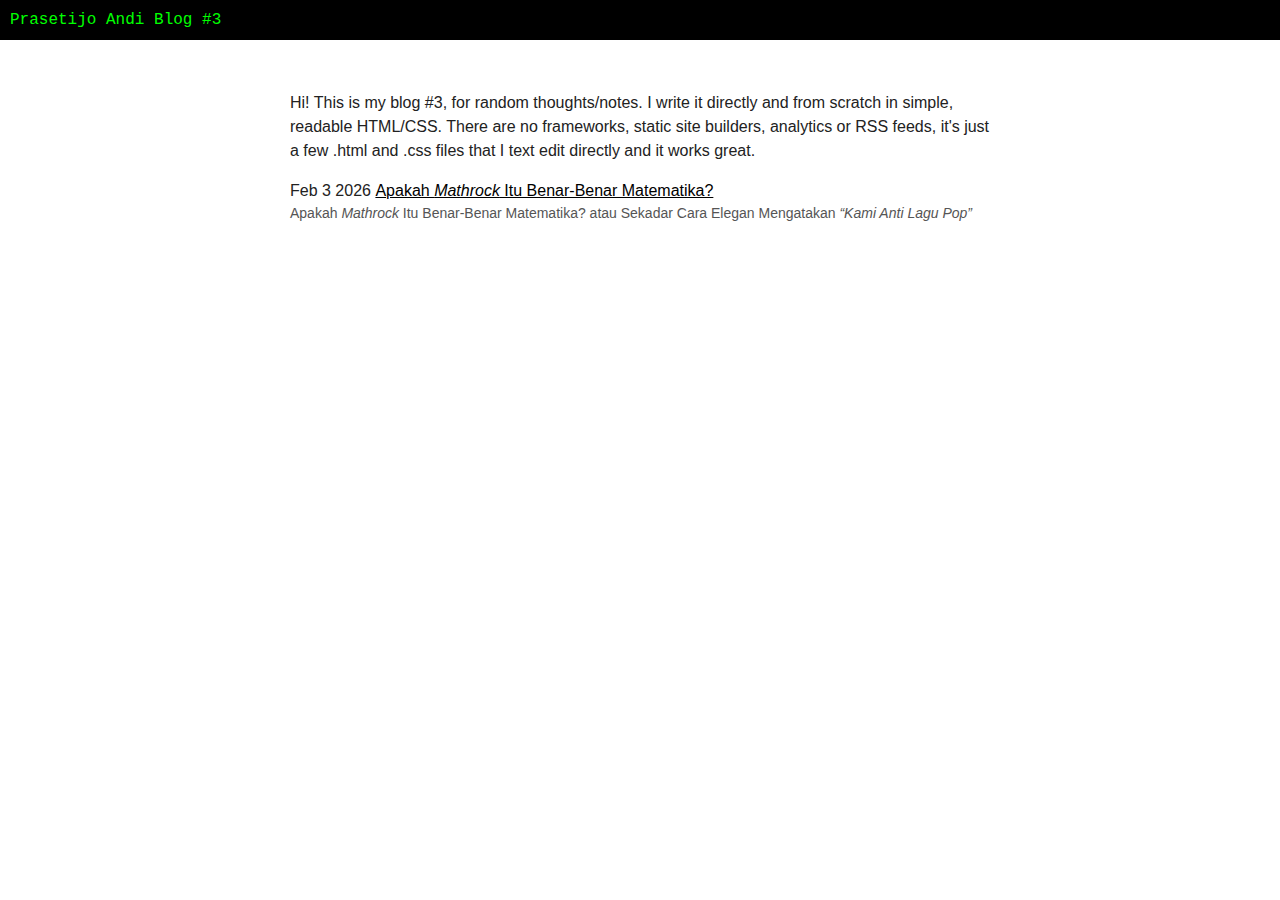
<file: index.html>
<!DOCTYPE html>
<html>
<head>
<meta charset="UTF-8">
<title>Prasetijo Andi Blog #3</title>
<link rel="icon" href="favicon.ico" type="image/x-icon">
<link rel="stylesheet" type="text/css" href="style.css">
</head>
<body>
<div id="nav"><a href="index.html">Prasetijo Andi Blog #3</a></div>
<div id="main">

<p>Hi! This is my blog #3, for random thoughts/notes. I write it directly and from scratch in simple, readable HTML/CSS. There are no frameworks, static site builders, analytics or RSS feeds, it's just a few .html and .css files that I text edit directly and it works great.</p>


<div class="post">
    <div class="post-date">Feb 3 2026</div>
    <div class="post-title"><a href="mathrock.html">Apakah <i>Mathrock</i> Itu Benar-Benar Matematika?</a></div>
    <div class="post-preview">Apakah <i>Mathrock</i> Itu Benar-Benar Matematika? atau Sekadar Cara Elegan Mengatakan <i>“Kami Anti Lagu Pop”</i></div>
</div>

</body>
</html>
</file>
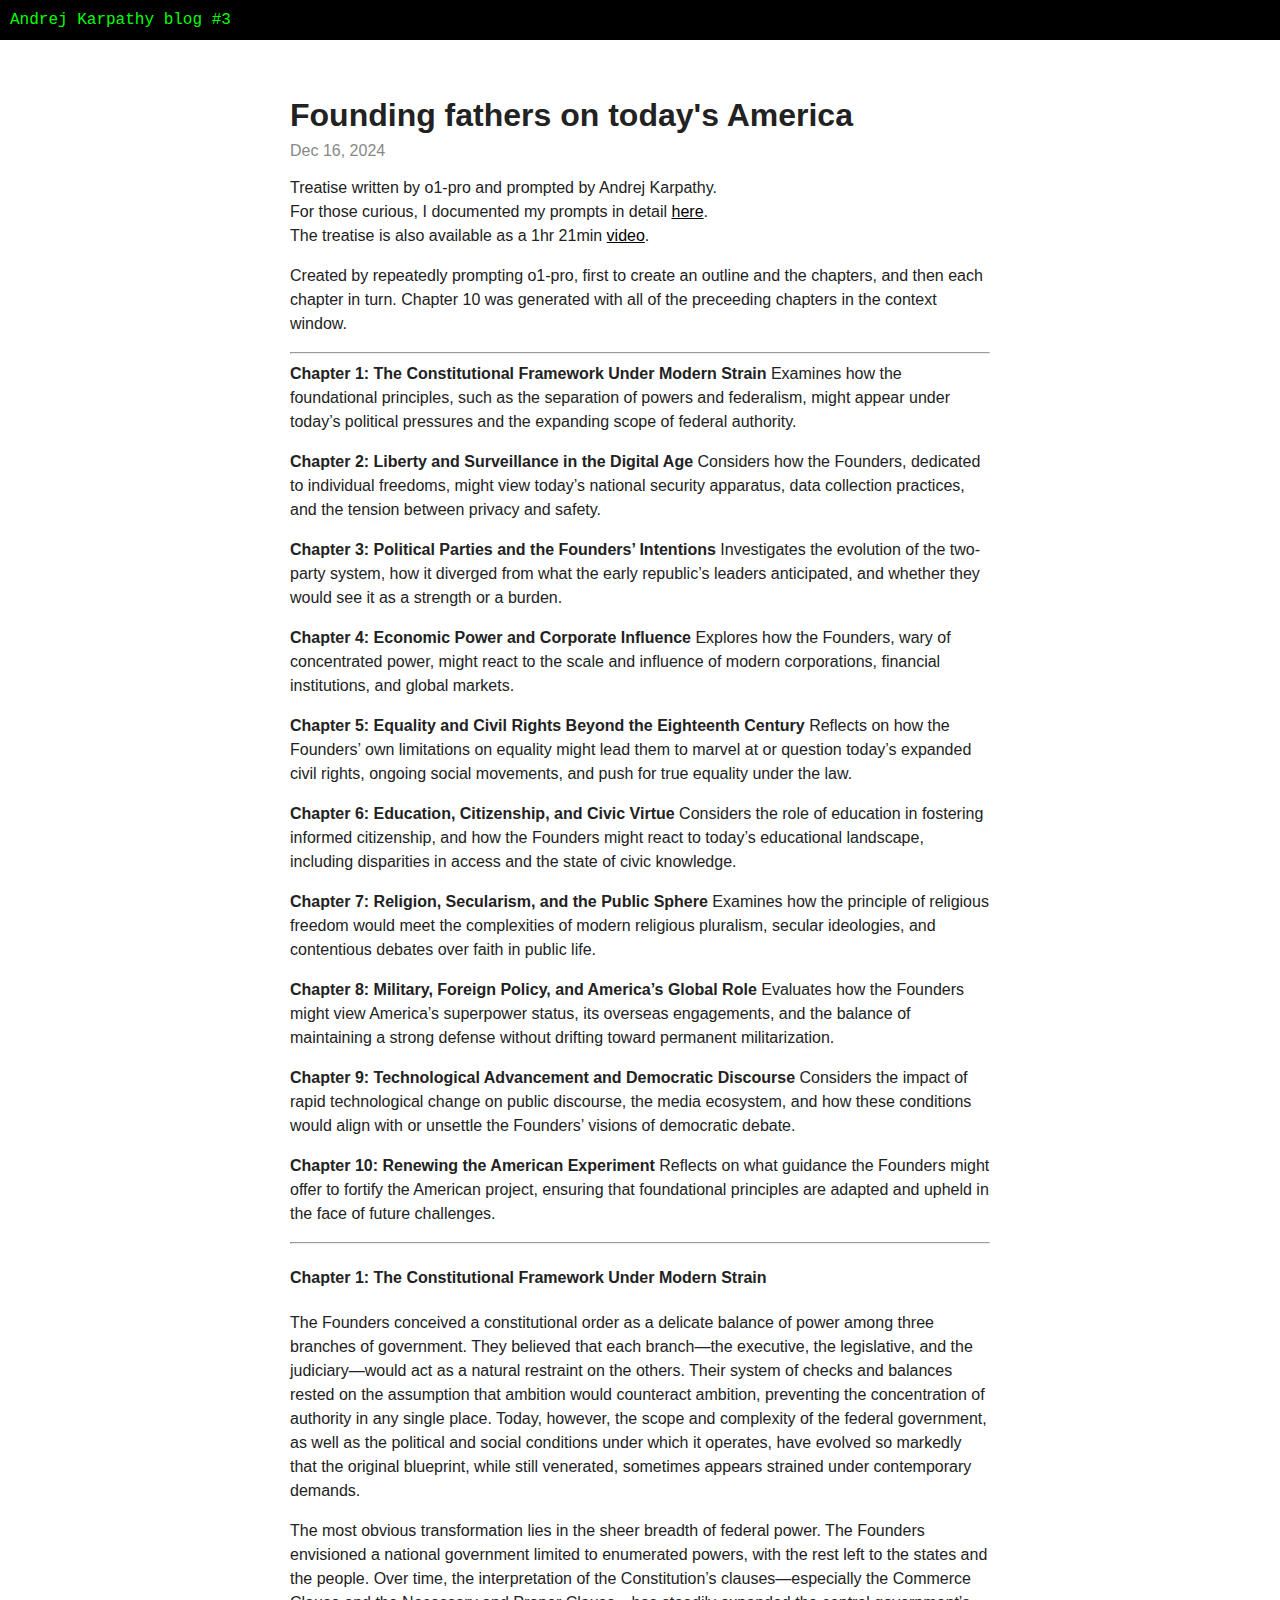
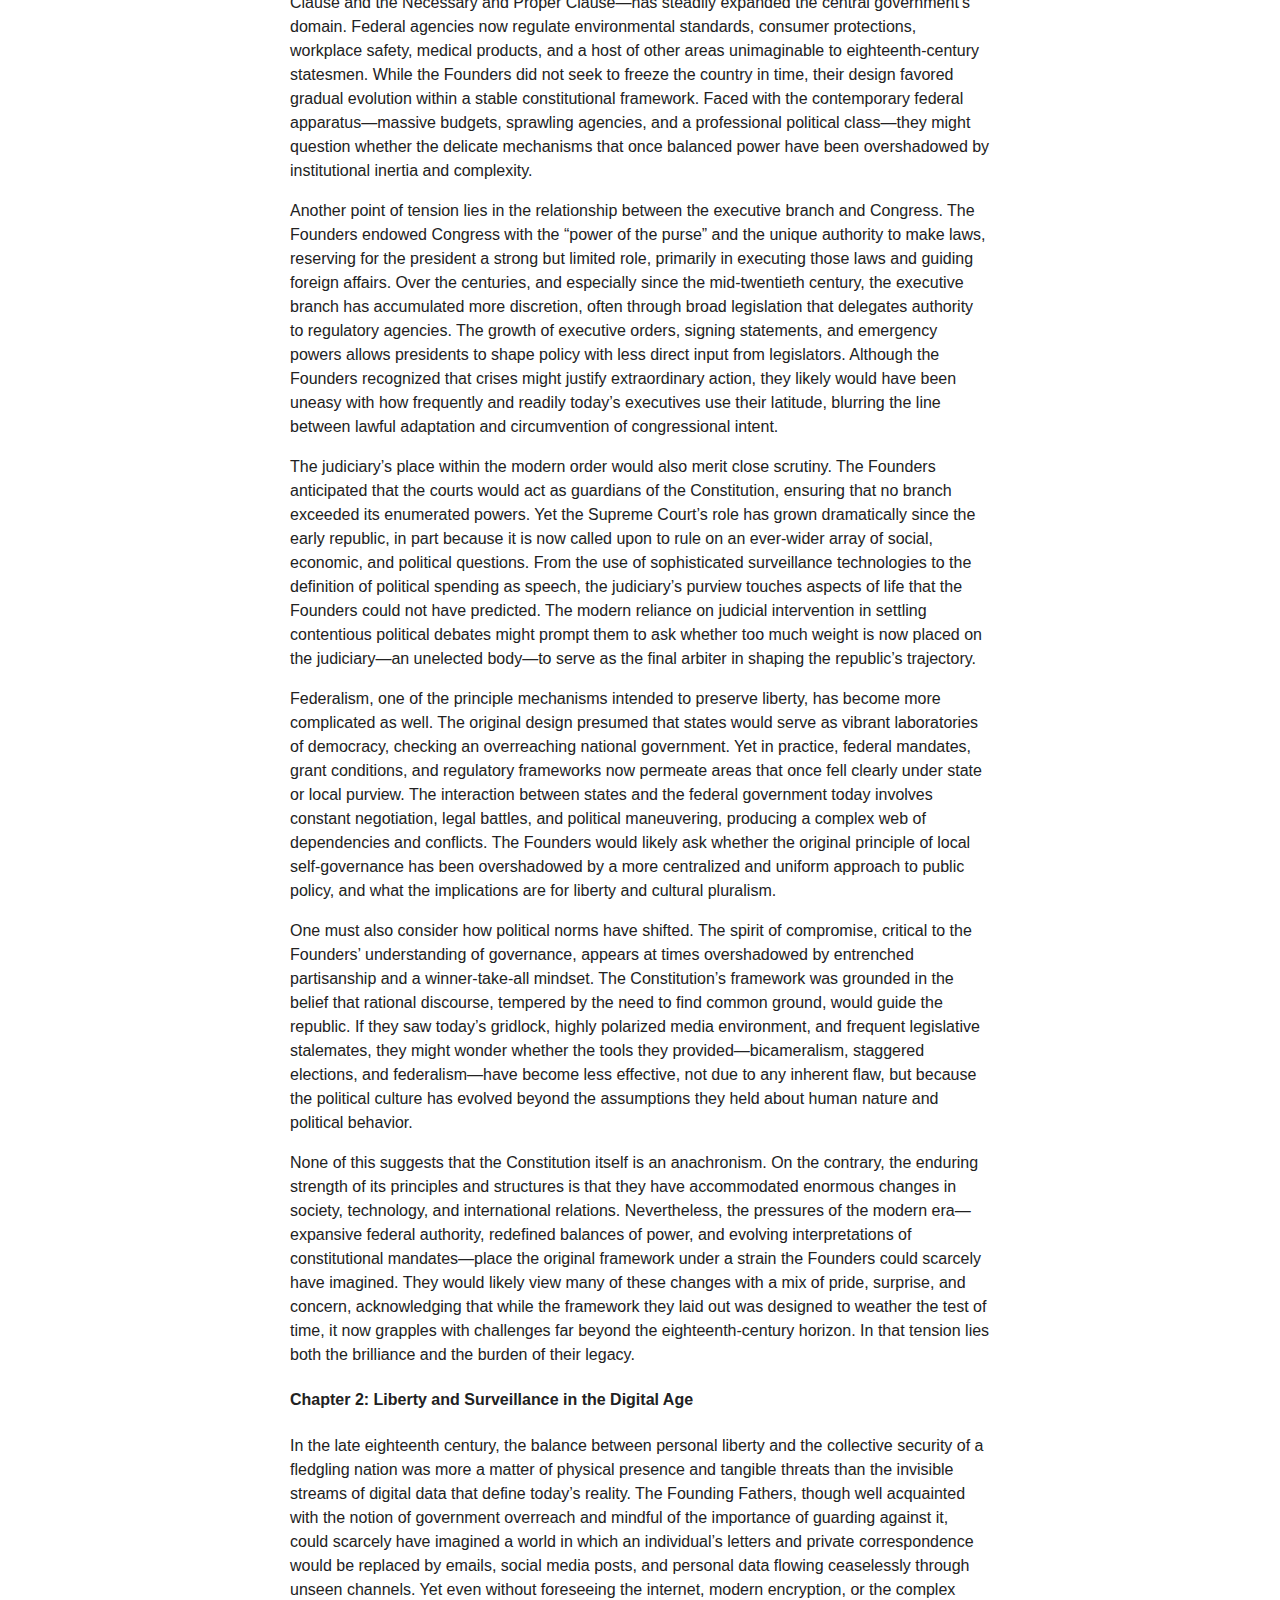
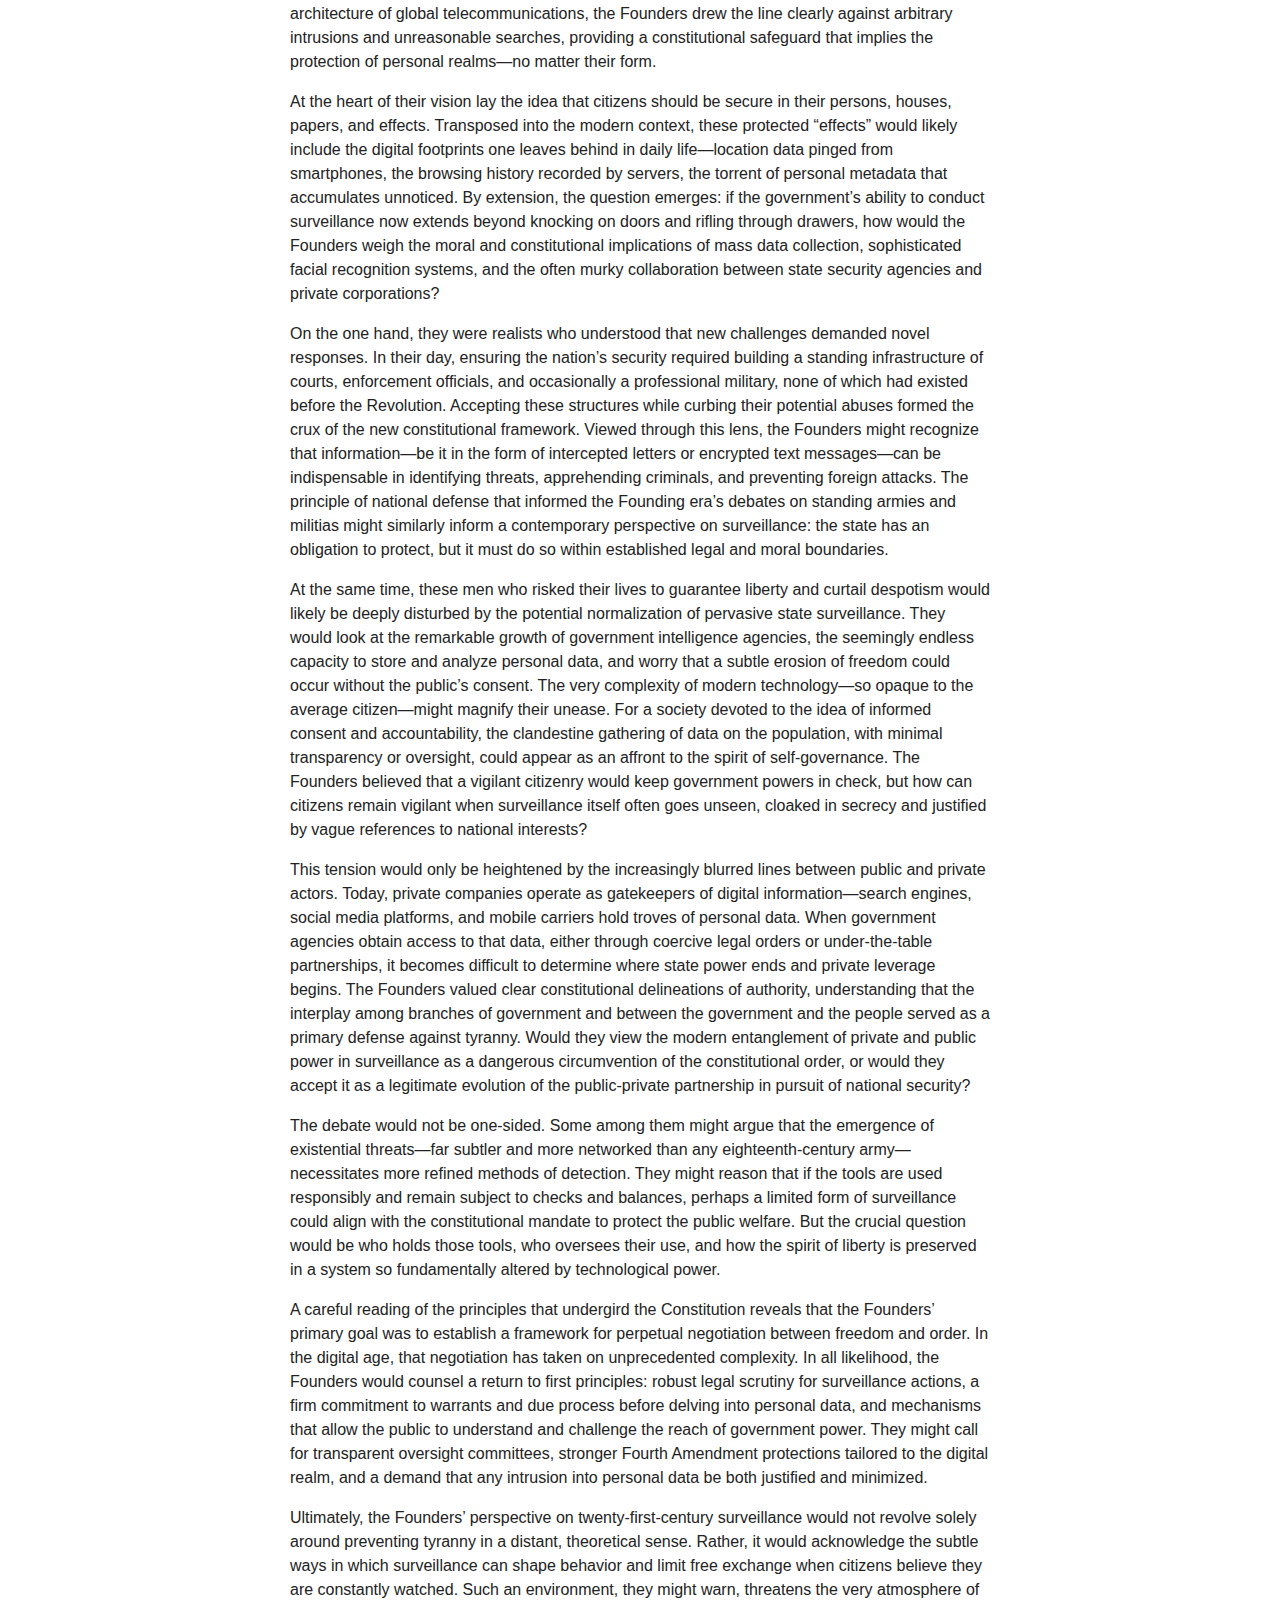
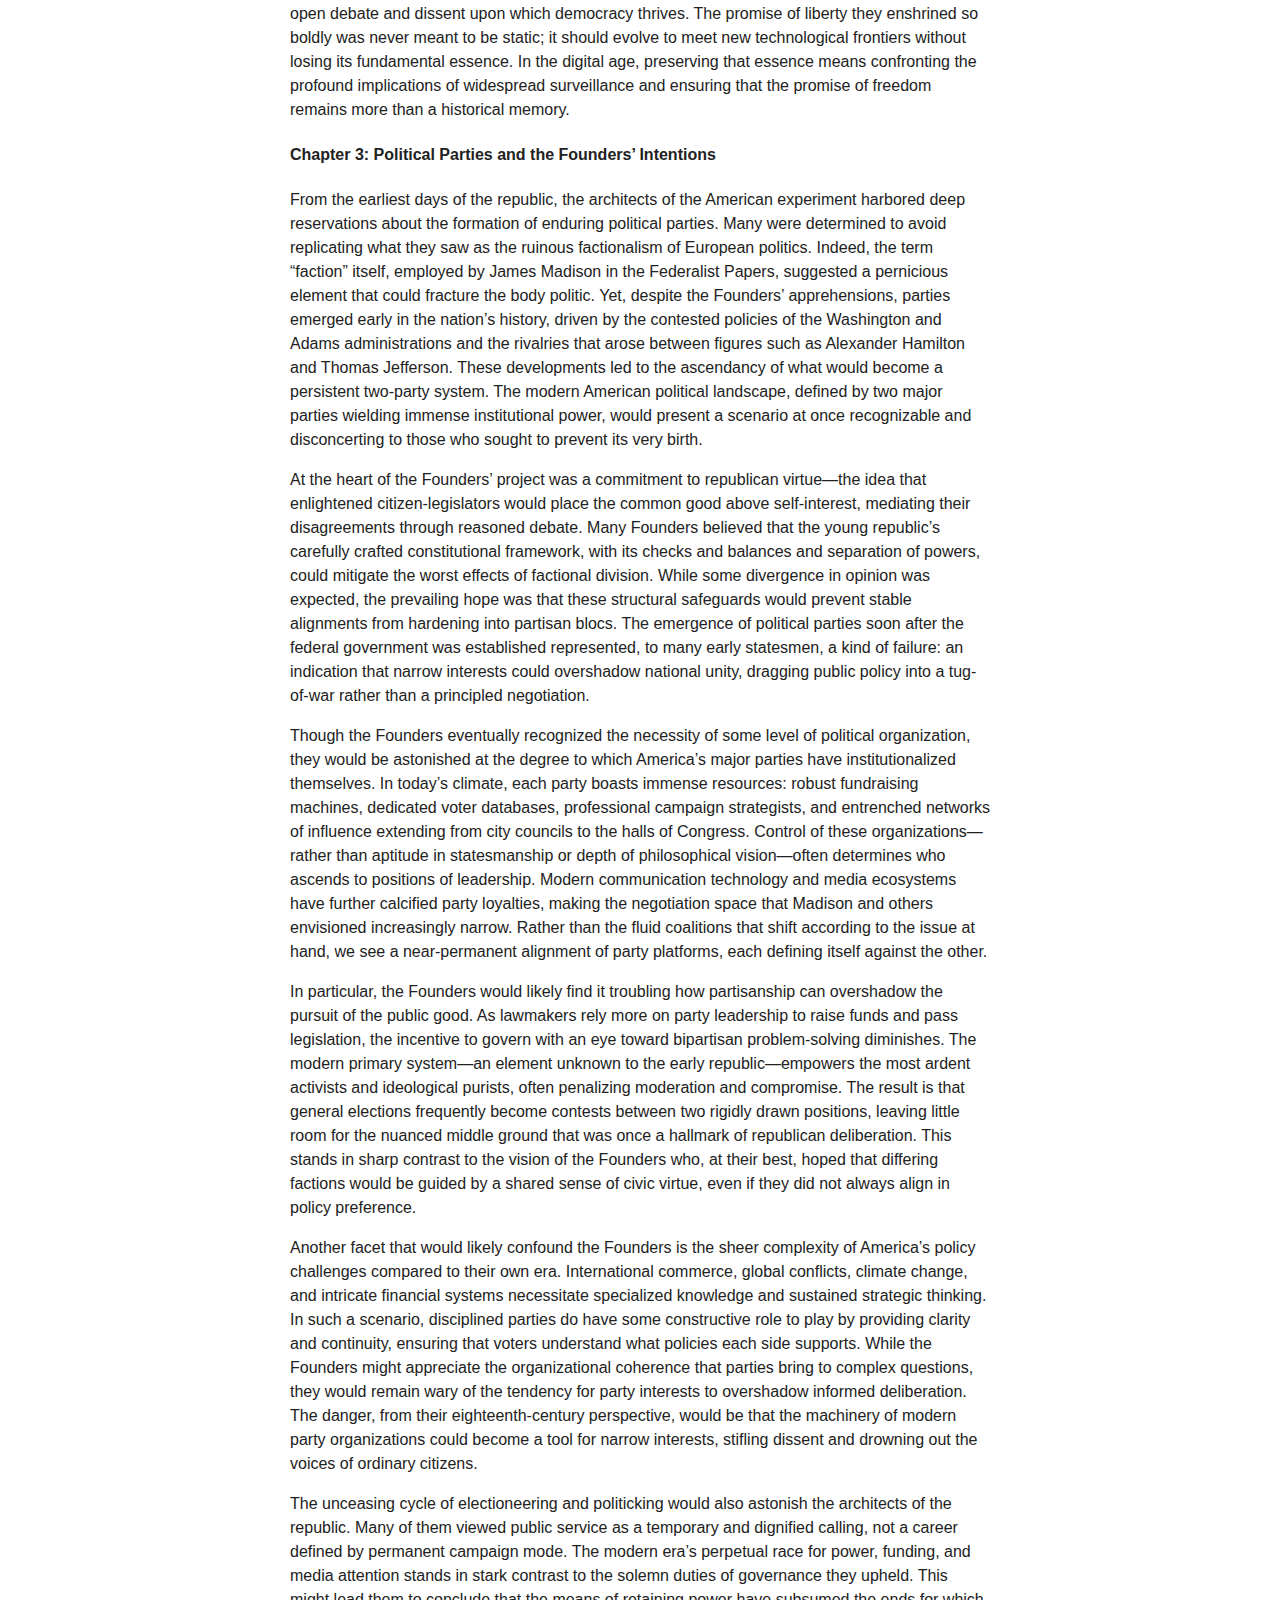
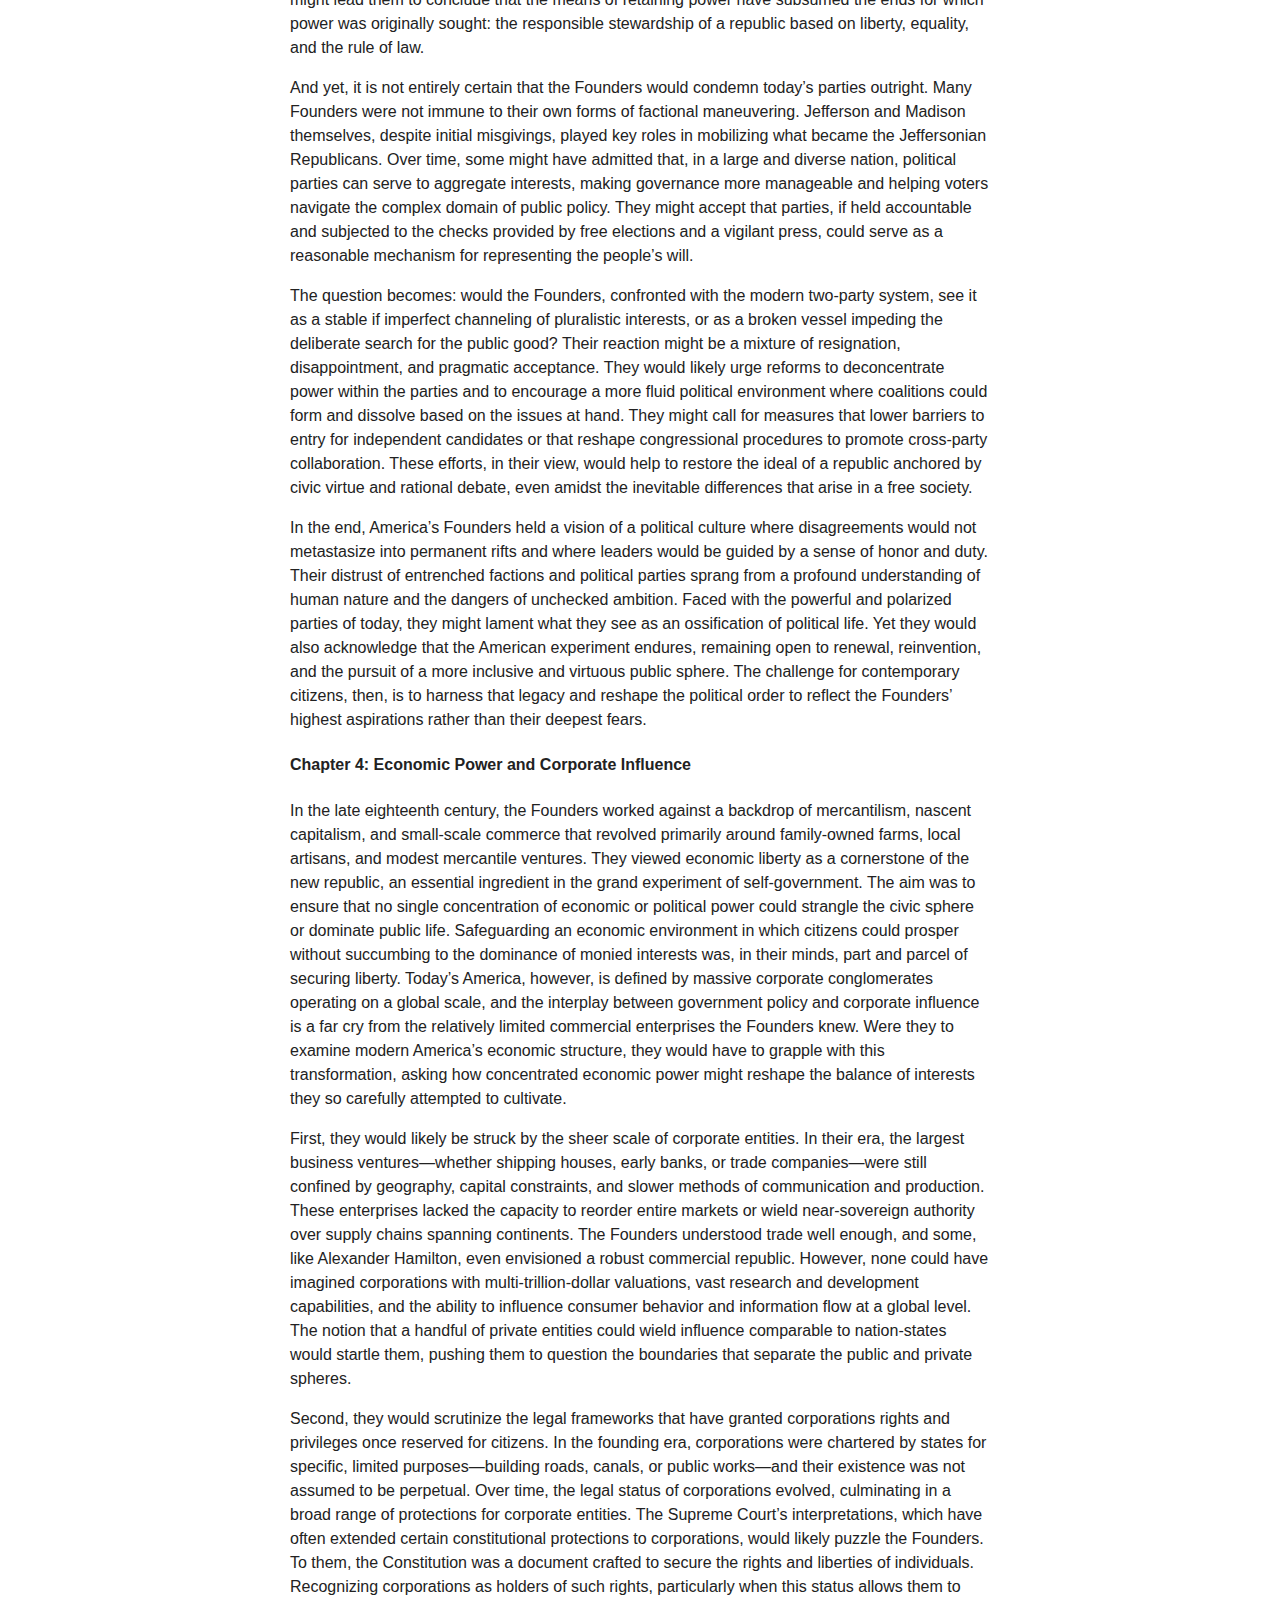
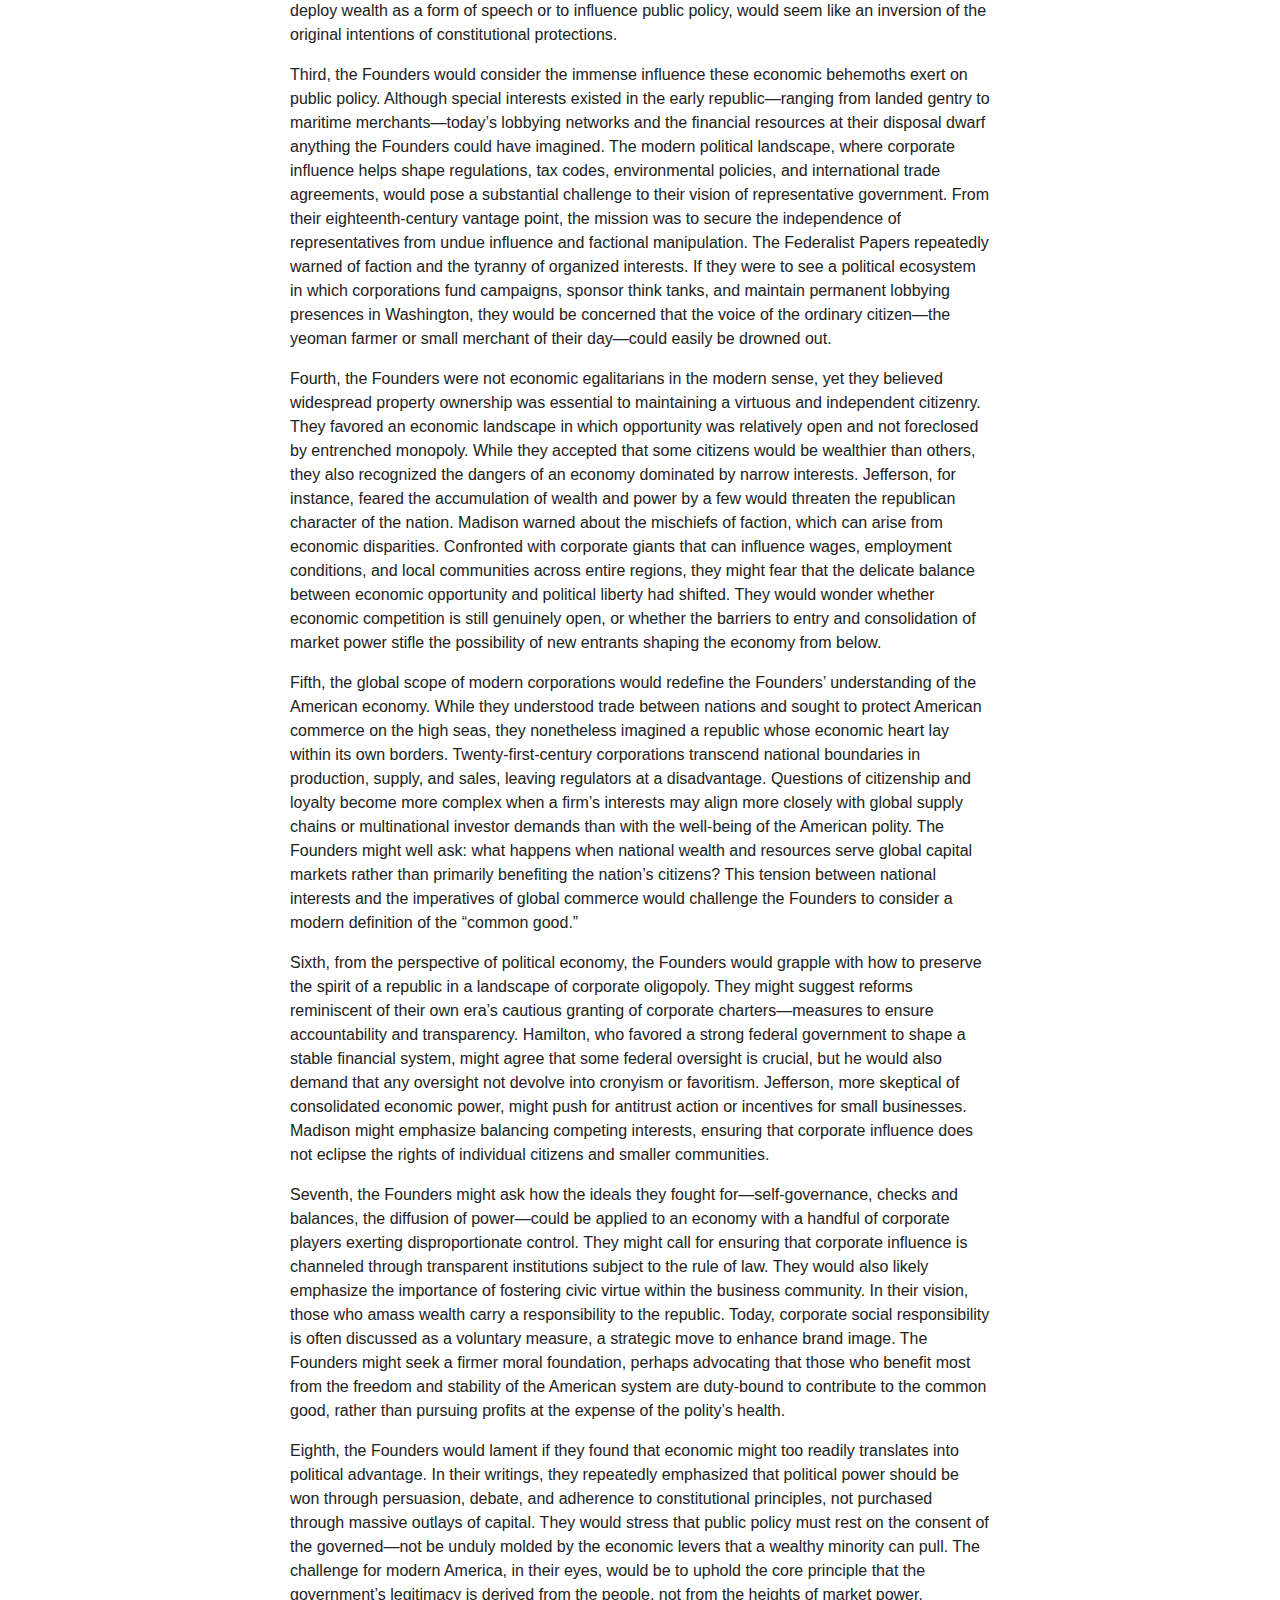
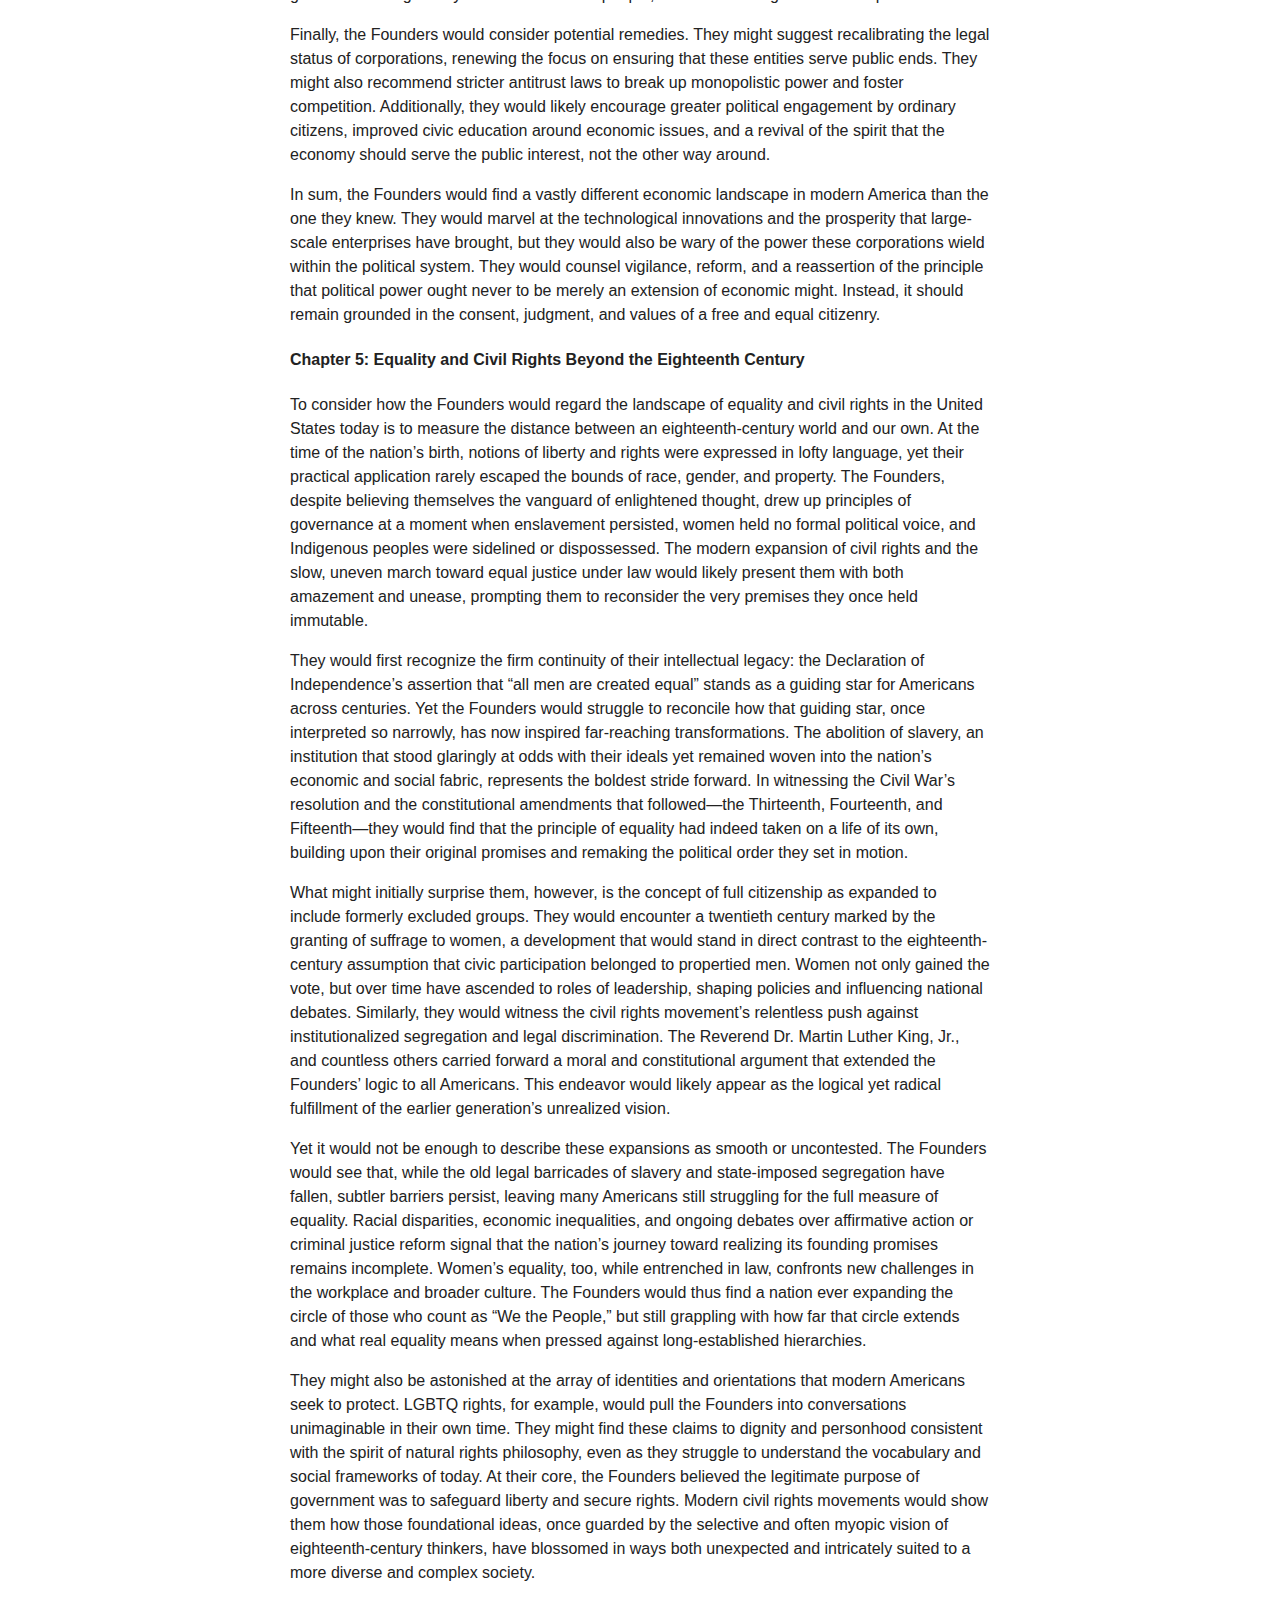
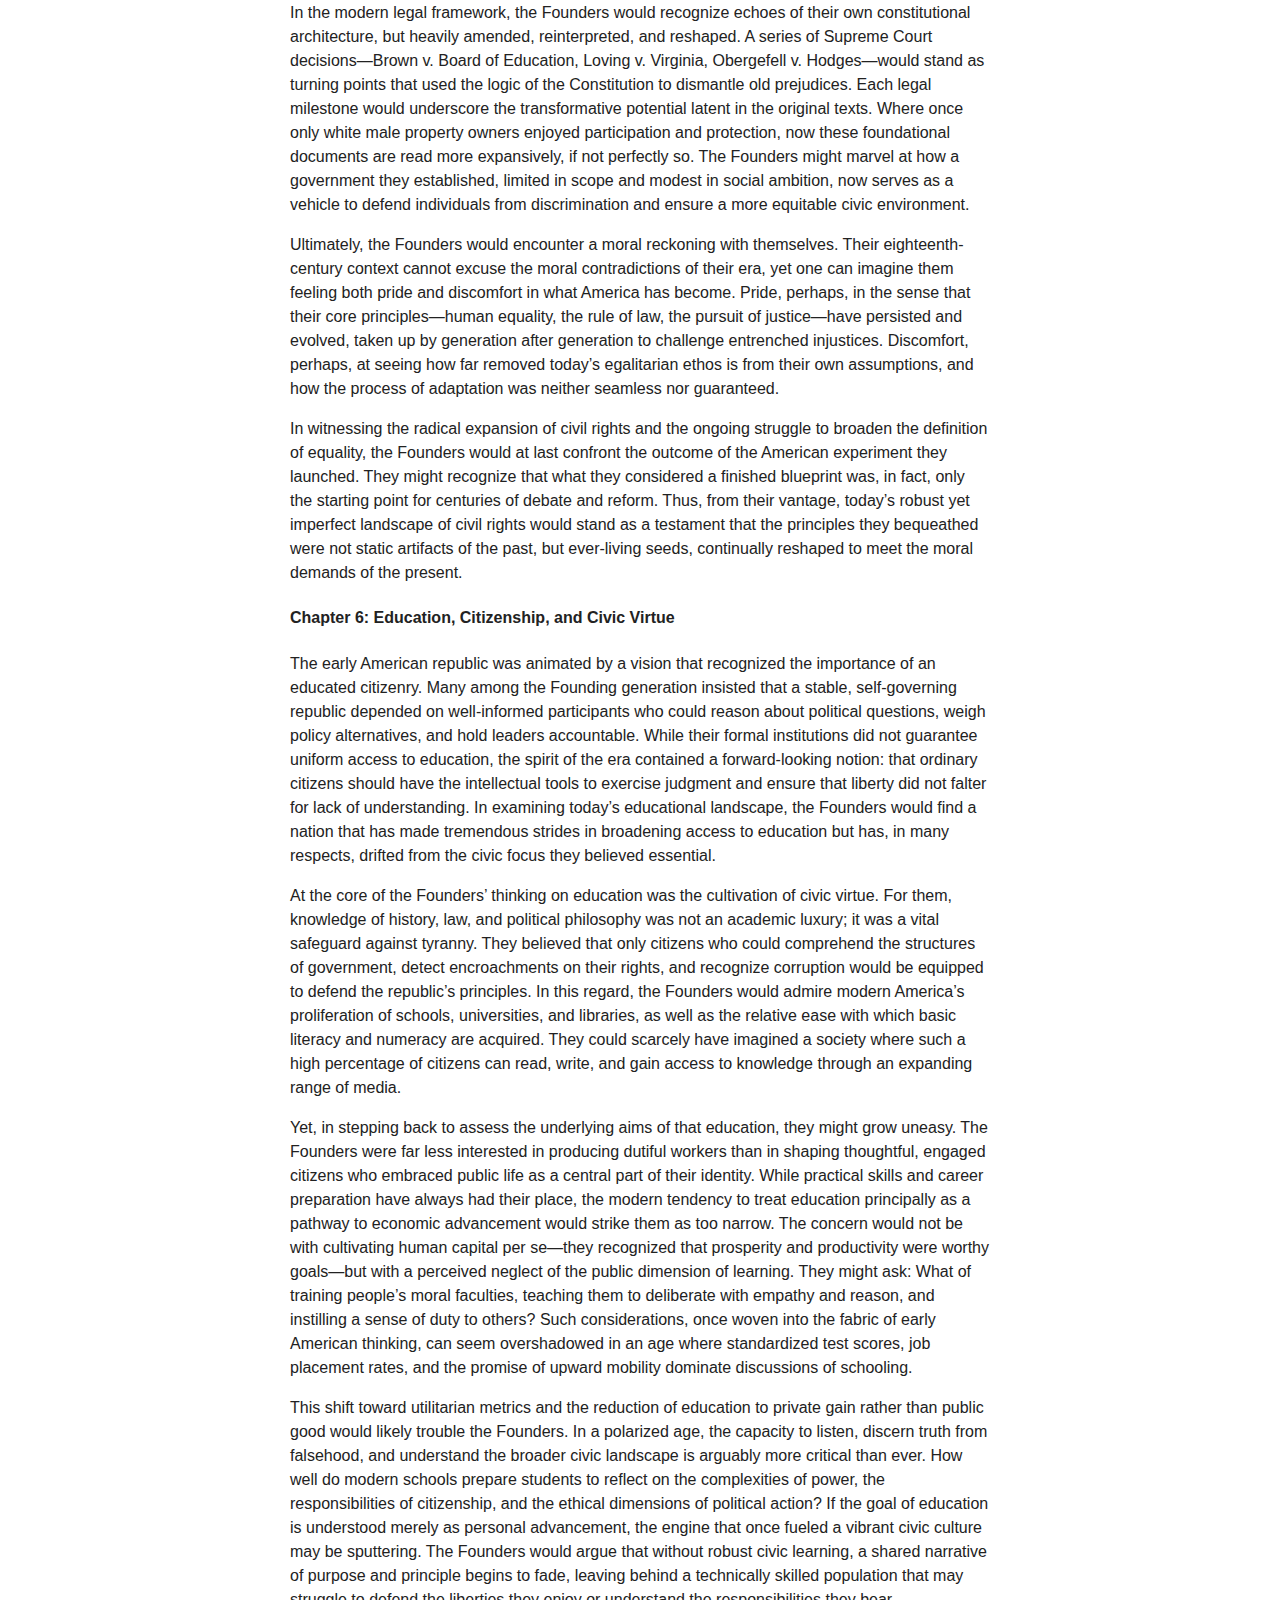
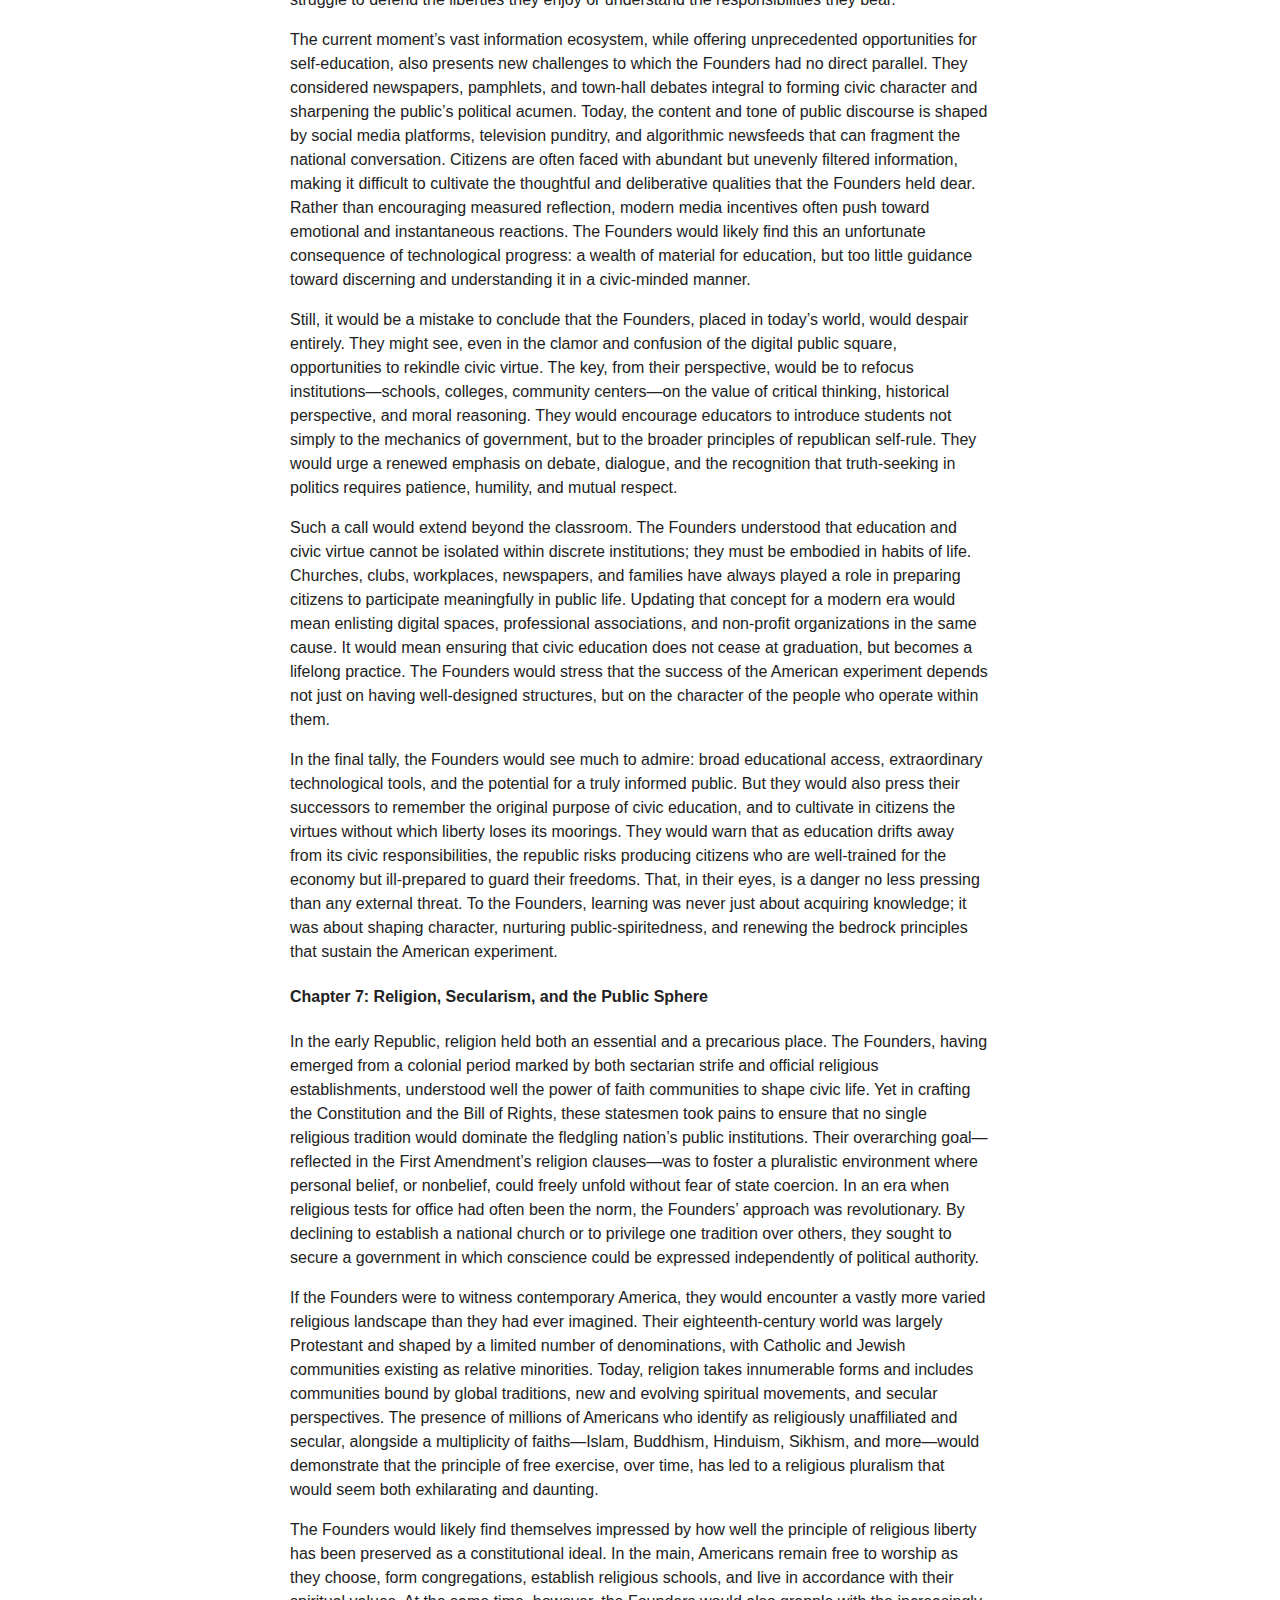
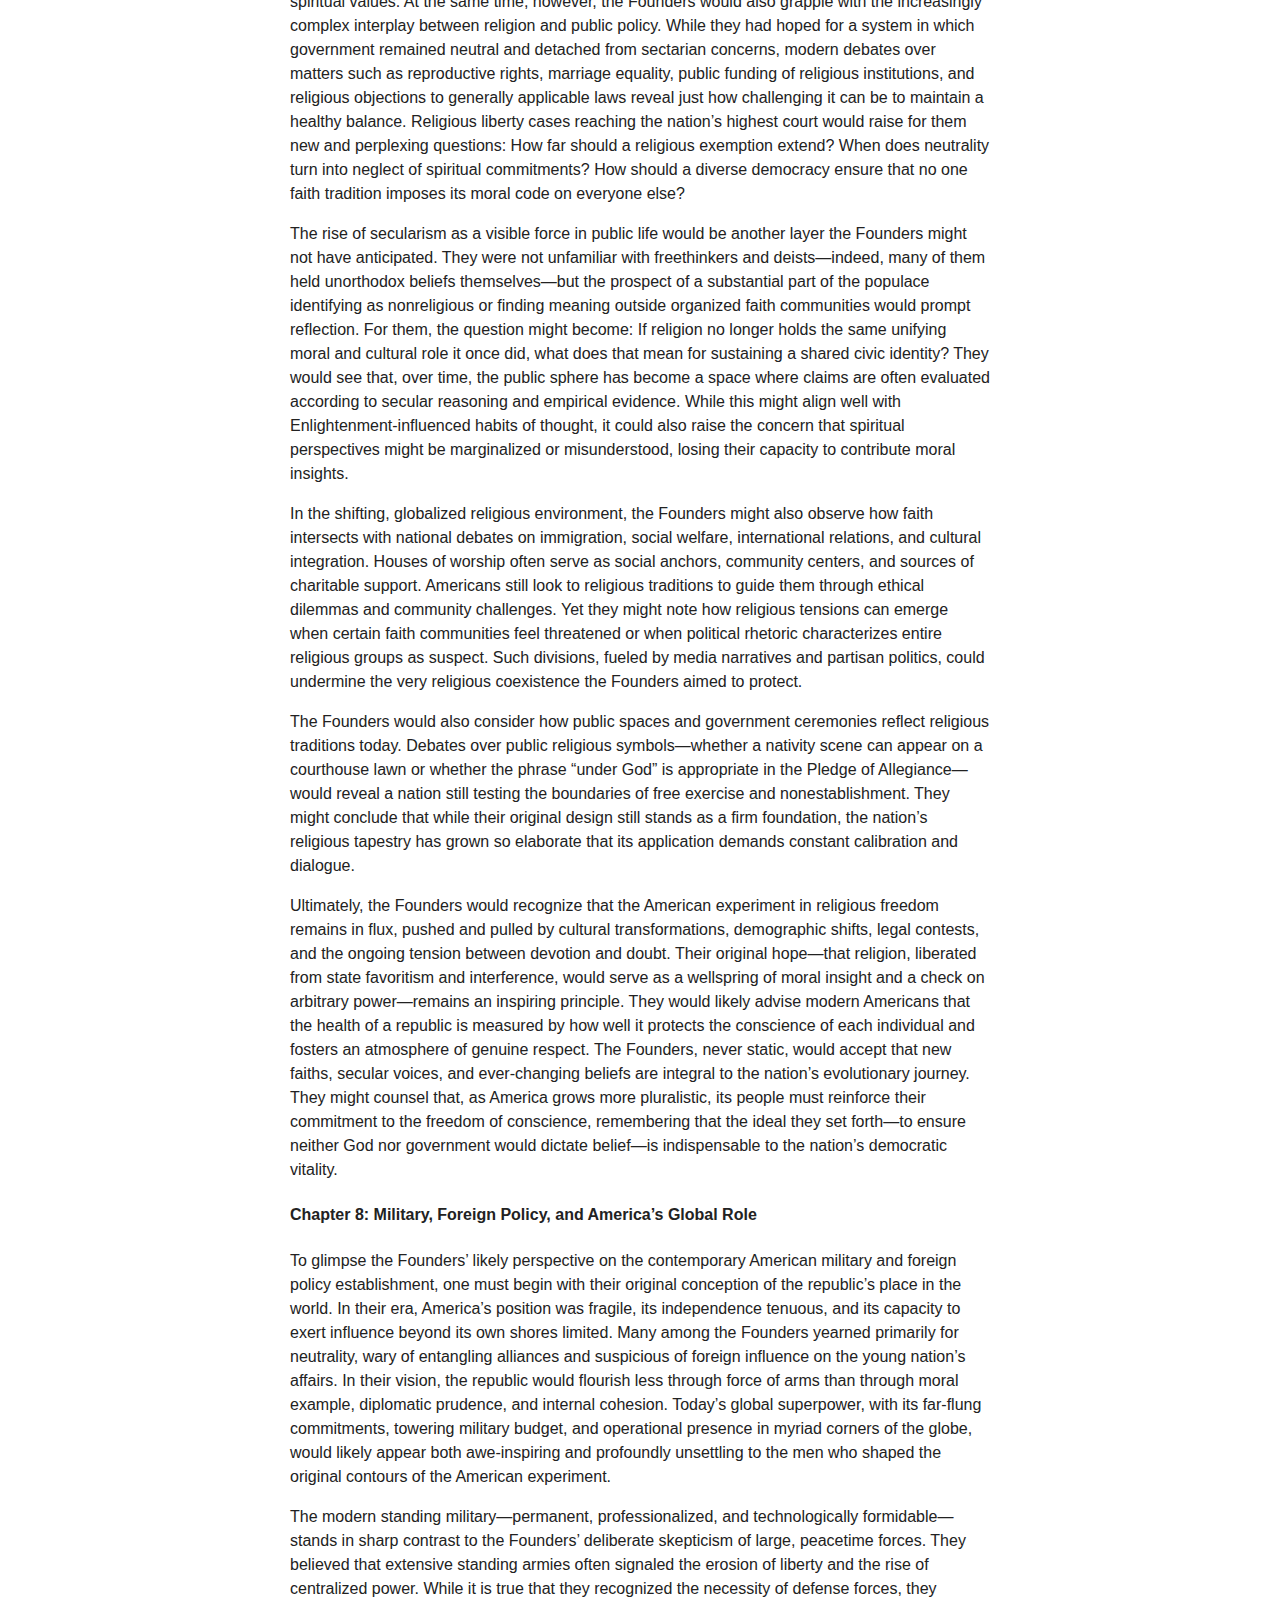
<file: foundingfathers.html>
<!DOCTYPE html>
<html>
<head>
<meta charset="UTF-8">
<title>Founding fathers on today's America</title>
<link rel="icon" href="favicon.ico" type="image/x-icon">
<link rel="stylesheet" type="text/css" href="style.css">
</head>
<body>
<div id="nav"><a href="index.html">Andrej Karpathy blog #3</a></div>

<div id="main">
<h1>Founding fathers on today's America</h1>
<h2>Dec 16, 2024</h2>

<p>
Treatise written by o1-pro and prompted by Andrej Karpathy.<br>
For those curious, I documented my prompts in detail <a href="assets/founding_father_prompts.txt">here</a>.<br>
The treatise is also available as a 1hr 21min <a href="https://youtu.be/1qTa9cJ7cjk">video</a>.
</p>

<p>Created by repeatedly prompting o1-pro, first to create an outline and the chapters, and then each chapter in turn. Chapter 10 was generated with all of the preceeding chapters in the context window.
</p>

<hr>

<p>
<b>Chapter 1: The Constitutional Framework Under Modern Strain</b>
Examines how the foundational principles, such as the separation of powers and federalism, might appear under today’s political pressures and the expanding scope of federal authority.
</p>
<p>
<b>Chapter 2: Liberty and Surveillance in the Digital Age</b>
Considers how the Founders, dedicated to individual freedoms, might view today’s national security apparatus, data collection practices, and the tension between privacy and safety.
</p>
<p>
<b>Chapter 3: Political Parties and the Founders’ Intentions</b>
Investigates the evolution of the two-party system, how it diverged from what the early republic’s leaders anticipated, and whether they would see it as a strength or a burden.
</p>
<p>
<b>Chapter 4: Economic Power and Corporate Influence</b>
Explores how the Founders, wary of concentrated power, might react to the scale and influence of modern corporations, financial institutions, and global markets.
</p>
<p>
<b>Chapter 5: Equality and Civil Rights Beyond the Eighteenth Century</b>
Reflects on how the Founders’ own limitations on equality might lead them to marvel at or question today’s expanded civil rights, ongoing social movements, and push for true equality under the law.
</p>
<p>
<b>Chapter 6: Education, Citizenship, and Civic Virtue</b>
Considers the role of education in fostering informed citizenship, and how the Founders might react to today’s educational landscape, including disparities in access and the state of civic knowledge.
</p>
<p>
<b>Chapter 7: Religion, Secularism, and the Public Sphere</b>
Examines how the principle of religious freedom would meet the complexities of modern religious pluralism, secular ideologies, and contentious debates over faith in public life.
</p>
<p>
<b>Chapter 8: Military, Foreign Policy, and America’s Global Role</b>
Evaluates how the Founders might view America’s superpower status, its overseas engagements, and the balance of maintaining a strong defense without drifting toward permanent militarization.
</p>
<p>
<b>Chapter 9: Technological Advancement and Democratic Discourse</b>
Considers the impact of rapid technological change on public discourse, the media ecosystem, and how these conditions would align with or unsettle the Founders’ visions of democratic debate.
</p>
<p>
<b>Chapter 10: Renewing the American Experiment</b>
Reflects on what guidance the Founders might offer to fortify the American project, ensuring that foundational principles are adapted and upheld in the face of future challenges.
</p>

<hr>

<h4>Chapter 1: The Constitutional Framework Under Modern Strain</h4>
<p>
The Founders conceived a constitutional order as a delicate balance of power among three branches of government. They believed that each branch—the executive, the legislative, and the judiciary—would act as a natural restraint on the others. Their system of checks and balances rested on the assumption that ambition would counteract ambition, preventing the concentration of authority in any single place. Today, however, the scope and complexity of the federal government, as well as the political and social conditions under which it operates, have evolved so markedly that the original blueprint, while still venerated, sometimes appears strained under contemporary demands.
</p>
<p>
The most obvious transformation lies in the sheer breadth of federal power. The Founders envisioned a national government limited to enumerated powers, with the rest left to the states and the people. Over time, the interpretation of the Constitution’s clauses—especially the Commerce Clause and the Necessary and Proper Clause—has steadily expanded the central government’s domain. Federal agencies now regulate environmental standards, consumer protections, workplace safety, medical products, and a host of other areas unimaginable to eighteenth-century statesmen. While the Founders did not seek to freeze the country in time, their design favored gradual evolution within a stable constitutional framework. Faced with the contemporary federal apparatus—massive budgets, sprawling agencies, and a professional political class—they might question whether the delicate mechanisms that once balanced power have been overshadowed by institutional inertia and complexity.
</p>
<p>
Another point of tension lies in the relationship between the executive branch and Congress. The Founders endowed Congress with the “power of the purse” and the unique authority to make laws, reserving for the president a strong but limited role, primarily in executing those laws and guiding foreign affairs. Over the centuries, and especially since the mid-twentieth century, the executive branch has accumulated more discretion, often through broad legislation that delegates authority to regulatory agencies. The growth of executive orders, signing statements, and emergency powers allows presidents to shape policy with less direct input from legislators. Although the Founders recognized that crises might justify extraordinary action, they likely would have been uneasy with how frequently and readily today’s executives use their latitude, blurring the line between lawful adaptation and circumvention of congressional intent.
</p>
<p>
The judiciary’s place within the modern order would also merit close scrutiny. The Founders anticipated that the courts would act as guardians of the Constitution, ensuring that no branch exceeded its enumerated powers. Yet the Supreme Court’s role has grown dramatically since the early republic, in part because it is now called upon to rule on an ever-wider array of social, economic, and political questions. From the use of sophisticated surveillance technologies to the definition of political spending as speech, the judiciary’s purview touches aspects of life that the Founders could not have predicted. The modern reliance on judicial intervention in settling contentious political debates might prompt them to ask whether too much weight is now placed on the judiciary—an unelected body—to serve as the final arbiter in shaping the republic’s trajectory.
</p>
<p>
Federalism, one of the principle mechanisms intended to preserve liberty, has become more complicated as well. The original design presumed that states would serve as vibrant laboratories of democracy, checking an overreaching national government. Yet in practice, federal mandates, grant conditions, and regulatory frameworks now permeate areas that once fell clearly under state or local purview. The interaction between states and the federal government today involves constant negotiation, legal battles, and political maneuvering, producing a complex web of dependencies and conflicts. The Founders would likely ask whether the original principle of local self-governance has been overshadowed by a more centralized and uniform approach to public policy, and what the implications are for liberty and cultural pluralism.
</p>
<p>
One must also consider how political norms have shifted. The spirit of compromise, critical to the Founders’ understanding of governance, appears at times overshadowed by entrenched partisanship and a winner-take-all mindset. The Constitution’s framework was grounded in the belief that rational discourse, tempered by the need to find common ground, would guide the republic. If they saw today’s gridlock, highly polarized media environment, and frequent legislative stalemates, they might wonder whether the tools they provided—bicameralism, staggered elections, and federalism—have become less effective, not due to any inherent flaw, but because the political culture has evolved beyond the assumptions they held about human nature and political behavior.
</p>
<p>
None of this suggests that the Constitution itself is an anachronism. On the contrary, the enduring strength of its principles and structures is that they have accommodated enormous changes in society, technology, and international relations. Nevertheless, the pressures of the modern era—expansive federal authority, redefined balances of power, and evolving interpretations of constitutional mandates—place the original framework under a strain the Founders could scarcely have imagined. They would likely view many of these changes with a mix of pride, surprise, and concern, acknowledging that while the framework they laid out was designed to weather the test of time, it now grapples with challenges far beyond the eighteenth-century horizon. In that tension lies both the brilliance and the burden of their legacy.
</p>
<h4>Chapter 2: Liberty and Surveillance in the Digital Age</h4>
<p>
In the late eighteenth century, the balance between personal liberty and the collective security of a fledgling nation was more a matter of physical presence and tangible threats than the invisible streams of digital data that define today’s reality. The Founding Fathers, though well acquainted with the notion of government overreach and mindful of the importance of guarding against it, could scarcely have imagined a world in which an individual’s letters and private correspondence would be replaced by emails, social media posts, and personal data flowing ceaselessly through unseen channels. Yet even without foreseeing the internet, modern encryption, or the complex architecture of global telecommunications, the Founders drew the line clearly against arbitrary intrusions and unreasonable searches, providing a constitutional safeguard that implies the protection of personal realms—no matter their form.
</p>
<p>
At the heart of their vision lay the idea that citizens should be secure in their persons, houses, papers, and effects. Transposed into the modern context, these protected “effects” would likely include the digital footprints one leaves behind in daily life—location data pinged from smartphones, the browsing history recorded by servers, the torrent of personal metadata that accumulates unnoticed. By extension, the question emerges: if the government’s ability to conduct surveillance now extends beyond knocking on doors and rifling through drawers, how would the Founders weigh the moral and constitutional implications of mass data collection, sophisticated facial recognition systems, and the often murky collaboration between state security agencies and private corporations?
</p>
<p>
On the one hand, they were realists who understood that new challenges demanded novel responses. In their day, ensuring the nation’s security required building a standing infrastructure of courts, enforcement officials, and occasionally a professional military, none of which had existed before the Revolution. Accepting these structures while curbing their potential abuses formed the crux of the new constitutional framework. Viewed through this lens, the Founders might recognize that information—be it in the form of intercepted letters or encrypted text messages—can be indispensable in identifying threats, apprehending criminals, and preventing foreign attacks. The principle of national defense that informed the Founding era’s debates on standing armies and militias might similarly inform a contemporary perspective on surveillance: the state has an obligation to protect, but it must do so within established legal and moral boundaries.
</p>
<p>
At the same time, these men who risked their lives to guarantee liberty and curtail despotism would likely be deeply disturbed by the potential normalization of pervasive state surveillance. They would look at the remarkable growth of government intelligence agencies, the seemingly endless capacity to store and analyze personal data, and worry that a subtle erosion of freedom could occur without the public’s consent. The very complexity of modern technology—so opaque to the average citizen—might magnify their unease. For a society devoted to the idea of informed consent and accountability, the clandestine gathering of data on the population, with minimal transparency or oversight, could appear as an affront to the spirit of self-governance. The Founders believed that a vigilant citizenry would keep government powers in check, but how can citizens remain vigilant when surveillance itself often goes unseen, cloaked in secrecy and justified by vague references to national interests?
</p>
<p>
This tension would only be heightened by the increasingly blurred lines between public and private actors. Today, private companies operate as gatekeepers of digital information—search engines, social media platforms, and mobile carriers hold troves of personal data. When government agencies obtain access to that data, either through coercive legal orders or under-the-table partnerships, it becomes difficult to determine where state power ends and private leverage begins. The Founders valued clear constitutional delineations of authority, understanding that the interplay among branches of government and between the government and the people served as a primary defense against tyranny. Would they view the modern entanglement of private and public power in surveillance as a dangerous circumvention of the constitutional order, or would they accept it as a legitimate evolution of the public-private partnership in pursuit of national security?
</p>
<p>
The debate would not be one-sided. Some among them might argue that the emergence of existential threats—far subtler and more networked than any eighteenth-century army—necessitates more refined methods of detection. They might reason that if the tools are used responsibly and remain subject to checks and balances, perhaps a limited form of surveillance could align with the constitutional mandate to protect the public welfare. But the crucial question would be who holds those tools, who oversees their use, and how the spirit of liberty is preserved in a system so fundamentally altered by technological power.
</p>
<p>
A careful reading of the principles that undergird the Constitution reveals that the Founders’ primary goal was to establish a framework for perpetual negotiation between freedom and order. In the digital age, that negotiation has taken on unprecedented complexity. In all likelihood, the Founders would counsel a return to first principles: robust legal scrutiny for surveillance actions, a firm commitment to warrants and due process before delving into personal data, and mechanisms that allow the public to understand and challenge the reach of government power. They might call for transparent oversight committees, stronger Fourth Amendment protections tailored to the digital realm, and a demand that any intrusion into personal data be both justified and minimized.
</p>
<p>
Ultimately, the Founders’ perspective on twenty-first-century surveillance would not revolve solely around preventing tyranny in a distant, theoretical sense. Rather, it would acknowledge the subtle ways in which surveillance can shape behavior and limit free exchange when citizens believe they are constantly watched. Such an environment, they might warn, threatens the very atmosphere of open debate and dissent upon which democracy thrives. The promise of liberty they enshrined so boldly was never meant to be static; it should evolve to meet new technological frontiers without losing its fundamental essence. In the digital age, preserving that essence means confronting the profound implications of widespread surveillance and ensuring that the promise of freedom remains more than a historical memory.
</p>
<h4>Chapter 3: Political Parties and the Founders’ Intentions</h4>
<p>
From the earliest days of the republic, the architects of the American experiment harbored deep reservations about the formation of enduring political parties. Many were determined to avoid replicating what they saw as the ruinous factionalism of European politics. Indeed, the term “faction” itself, employed by James Madison in the Federalist Papers, suggested a pernicious element that could fracture the body politic. Yet, despite the Founders’ apprehensions, parties emerged early in the nation’s history, driven by the contested policies of the Washington and Adams administrations and the rivalries that arose between figures such as Alexander Hamilton and Thomas Jefferson. These developments led to the ascendancy of what would become a persistent two-party system. The modern American political landscape, defined by two major parties wielding immense institutional power, would present a scenario at once recognizable and disconcerting to those who sought to prevent its very birth.
</p>
<p>
At the heart of the Founders’ project was a commitment to republican virtue—the idea that enlightened citizen-legislators would place the common good above self-interest, mediating their disagreements through reasoned debate. Many Founders believed that the young republic’s carefully crafted constitutional framework, with its checks and balances and separation of powers, could mitigate the worst effects of factional division. While some divergence in opinion was expected, the prevailing hope was that these structural safeguards would prevent stable alignments from hardening into partisan blocs. The emergence of political parties soon after the federal government was established represented, to many early statesmen, a kind of failure: an indication that narrow interests could overshadow national unity, dragging public policy into a tug-of-war rather than a principled negotiation.
</p>
<p>
Though the Founders eventually recognized the necessity of some level of political organization, they would be astonished at the degree to which America’s major parties have institutionalized themselves. In today’s climate, each party boasts immense resources: robust fundraising machines, dedicated voter databases, professional campaign strategists, and entrenched networks of influence extending from city councils to the halls of Congress. Control of these organizations—rather than aptitude in statesmanship or depth of philosophical vision—often determines who ascends to positions of leadership. Modern communication technology and media ecosystems have further calcified party loyalties, making the negotiation space that Madison and others envisioned increasingly narrow. Rather than the fluid coalitions that shift according to the issue at hand, we see a near-permanent alignment of party platforms, each defining itself against the other.
</p>
<p>
In particular, the Founders would likely find it troubling how partisanship can overshadow the pursuit of the public good. As lawmakers rely more on party leadership to raise funds and pass legislation, the incentive to govern with an eye toward bipartisan problem-solving diminishes. The modern primary system—an element unknown to the early republic—empowers the most ardent activists and ideological purists, often penalizing moderation and compromise. The result is that general elections frequently become contests between two rigidly drawn positions, leaving little room for the nuanced middle ground that was once a hallmark of republican deliberation. This stands in sharp contrast to the vision of the Founders who, at their best, hoped that differing factions would be guided by a shared sense of civic virtue, even if they did not always align in policy preference.
</p>
<p>
Another facet that would likely confound the Founders is the sheer complexity of America’s policy challenges compared to their own era. International commerce, global conflicts, climate change, and intricate financial systems necessitate specialized knowledge and sustained strategic thinking. In such a scenario, disciplined parties do have some constructive role to play by providing clarity and continuity, ensuring that voters understand what policies each side supports. While the Founders might appreciate the organizational coherence that parties bring to complex questions, they would remain wary of the tendency for party interests to overshadow informed deliberation. The danger, from their eighteenth-century perspective, would be that the machinery of modern party organizations could become a tool for narrow interests, stifling dissent and drowning out the voices of ordinary citizens.
</p>
<p>
The unceasing cycle of electioneering and politicking would also astonish the architects of the republic. Many of them viewed public service as a temporary and dignified calling, not a career defined by permanent campaign mode. The modern era’s perpetual race for power, funding, and media attention stands in stark contrast to the solemn duties of governance they upheld. This might lead them to conclude that the means of retaining power have subsumed the ends for which power was originally sought: the responsible stewardship of a republic based on liberty, equality, and the rule of law.
</p>
<p>
And yet, it is not entirely certain that the Founders would condemn today’s parties outright. Many Founders were not immune to their own forms of factional maneuvering. Jefferson and Madison themselves, despite initial misgivings, played key roles in mobilizing what became the Jeffersonian Republicans. Over time, some might have admitted that, in a large and diverse nation, political parties can serve to aggregate interests, making governance more manageable and helping voters navigate the complex domain of public policy. They might accept that parties, if held accountable and subjected to the checks provided by free elections and a vigilant press, could serve as a reasonable mechanism for representing the people’s will.
</p>
<p>
The question becomes: would the Founders, confronted with the modern two-party system, see it as a stable if imperfect channeling of pluralistic interests, or as a broken vessel impeding the deliberate search for the public good? Their reaction might be a mixture of resignation, disappointment, and pragmatic acceptance. They would likely urge reforms to deconcentrate power within the parties and to encourage a more fluid political environment where coalitions could form and dissolve based on the issues at hand. They might call for measures that lower barriers to entry for independent candidates or that reshape congressional procedures to promote cross-party collaboration. These efforts, in their view, would help to restore the ideal of a republic anchored by civic virtue and rational debate, even amidst the inevitable differences that arise in a free society.
</p>
<p>
In the end, America’s Founders held a vision of a political culture where disagreements would not metastasize into permanent rifts and where leaders would be guided by a sense of honor and duty. Their distrust of entrenched factions and political parties sprang from a profound understanding of human nature and the dangers of unchecked ambition. Faced with the powerful and polarized parties of today, they might lament what they see as an ossification of political life. Yet they would also acknowledge that the American experiment endures, remaining open to renewal, reinvention, and the pursuit of a more inclusive and virtuous public sphere. The challenge for contemporary citizens, then, is to harness that legacy and reshape the political order to reflect the Founders’ highest aspirations rather than their deepest fears.
</p>
<h4>Chapter 4: Economic Power and Corporate Influence</h4>
<p>
In the late eighteenth century, the Founders worked against a backdrop of mercantilism, nascent capitalism, and small-scale commerce that revolved primarily around family-owned farms, local artisans, and modest mercantile ventures. They viewed economic liberty as a cornerstone of the new republic, an essential ingredient in the grand experiment of self-government. The aim was to ensure that no single concentration of economic or political power could strangle the civic sphere or dominate public life. Safeguarding an economic environment in which citizens could prosper without succumbing to the dominance of monied interests was, in their minds, part and parcel of securing liberty. Today’s America, however, is defined by massive corporate conglomerates operating on a global scale, and the interplay between government policy and corporate influence is a far cry from the relatively limited commercial enterprises the Founders knew. Were they to examine modern America’s economic structure, they would have to grapple with this transformation, asking how concentrated economic power might reshape the balance of interests they so carefully attempted to cultivate.
</p>
<p>
First, they would likely be struck by the sheer scale of corporate entities. In their era, the largest business ventures—whether shipping houses, early banks, or trade companies—were still confined by geography, capital constraints, and slower methods of communication and production. These enterprises lacked the capacity to reorder entire markets or wield near-sovereign authority over supply chains spanning continents. The Founders understood trade well enough, and some, like Alexander Hamilton, even envisioned a robust commercial republic. However, none could have imagined corporations with multi-trillion-dollar valuations, vast research and development capabilities, and the ability to influence consumer behavior and information flow at a global level. The notion that a handful of private entities could wield influence comparable to nation-states would startle them, pushing them to question the boundaries that separate the public and private spheres.
</p>
<p>
Second, they would scrutinize the legal frameworks that have granted corporations rights and privileges once reserved for citizens. In the founding era, corporations were chartered by states for specific, limited purposes—building roads, canals, or public works—and their existence was not assumed to be perpetual. Over time, the legal status of corporations evolved, culminating in a broad range of protections for corporate entities. The Supreme Court’s interpretations, which have often extended certain constitutional protections to corporations, would likely puzzle the Founders. To them, the Constitution was a document crafted to secure the rights and liberties of individuals. Recognizing corporations as holders of such rights, particularly when this status allows them to deploy wealth as a form of speech or to influence public policy, would seem like an inversion of the original intentions of constitutional protections.
</p>
<p>
Third, the Founders would consider the immense influence these economic behemoths exert on public policy. Although special interests existed in the early republic—ranging from landed gentry to maritime merchants—today’s lobbying networks and the financial resources at their disposal dwarf anything the Founders could have imagined. The modern political landscape, where corporate influence helps shape regulations, tax codes, environmental policies, and international trade agreements, would pose a substantial challenge to their vision of representative government. From their eighteenth-century vantage point, the mission was to secure the independence of representatives from undue influence and factional manipulation. The Federalist Papers repeatedly warned of faction and the tyranny of organized interests. If they were to see a political ecosystem in which corporations fund campaigns, sponsor think tanks, and maintain permanent lobbying presences in Washington, they would be concerned that the voice of the ordinary citizen—the yeoman farmer or small merchant of their day—could easily be drowned out.
</p>
<p>
Fourth, the Founders were not economic egalitarians in the modern sense, yet they believed widespread property ownership was essential to maintaining a virtuous and independent citizenry. They favored an economic landscape in which opportunity was relatively open and not foreclosed by entrenched monopoly. While they accepted that some citizens would be wealthier than others, they also recognized the dangers of an economy dominated by narrow interests. Jefferson, for instance, feared the accumulation of wealth and power by a few would threaten the republican character of the nation. Madison warned about the mischiefs of faction, which can arise from economic disparities. Confronted with corporate giants that can influence wages, employment conditions, and local communities across entire regions, they might fear that the delicate balance between economic opportunity and political liberty had shifted. They would wonder whether economic competition is still genuinely open, or whether the barriers to entry and consolidation of market power stifle the possibility of new entrants shaping the economy from below.
</p>
<p>
Fifth, the global scope of modern corporations would redefine the Founders’ understanding of the American economy. While they understood trade between nations and sought to protect American commerce on the high seas, they nonetheless imagined a republic whose economic heart lay within its own borders. Twenty-first-century corporations transcend national boundaries in production, supply, and sales, leaving regulators at a disadvantage. Questions of citizenship and loyalty become more complex when a firm’s interests may align more closely with global supply chains or multinational investor demands than with the well-being of the American polity. The Founders might well ask: what happens when national wealth and resources serve global capital markets rather than primarily benefiting the nation’s citizens? This tension between national interests and the imperatives of global commerce would challenge the Founders to consider a modern definition of the “common good.”
</p>
<p>
Sixth, from the perspective of political economy, the Founders would grapple with how to preserve the spirit of a republic in a landscape of corporate oligopoly. They might suggest reforms reminiscent of their own era’s cautious granting of corporate charters—measures to ensure accountability and transparency. Hamilton, who favored a strong federal government to shape a stable financial system, might agree that some federal oversight is crucial, but he would also demand that any oversight not devolve into cronyism or favoritism. Jefferson, more skeptical of consolidated economic power, might push for antitrust action or incentives for small businesses. Madison might emphasize balancing competing interests, ensuring that corporate influence does not eclipse the rights of individual citizens and smaller communities.
</p>
<p>
Seventh, the Founders might ask how the ideals they fought for—self-governance, checks and balances, the diffusion of power—could be applied to an economy with a handful of corporate players exerting disproportionate control. They might call for ensuring that corporate influence is channeled through transparent institutions subject to the rule of law. They would also likely emphasize the importance of fostering civic virtue within the business community. In their vision, those who amass wealth carry a responsibility to the republic. Today, corporate social responsibility is often discussed as a voluntary measure, a strategic move to enhance brand image. The Founders might seek a firmer moral foundation, perhaps advocating that those who benefit most from the freedom and stability of the American system are duty-bound to contribute to the common good, rather than pursuing profits at the expense of the polity’s health.
</p>
<p>
Eighth, the Founders would lament if they found that economic might too readily translates into political advantage. In their writings, they repeatedly emphasized that political power should be won through persuasion, debate, and adherence to constitutional principles, not purchased through massive outlays of capital. They would stress that public policy must rest on the consent of the governed—not be unduly molded by the economic levers that a wealthy minority can pull. The challenge for modern America, in their eyes, would be to uphold the core principle that the government’s legitimacy is derived from the people, not from the heights of market power.
</p>
<p>
Finally, the Founders would consider potential remedies. They might suggest recalibrating the legal status of corporations, renewing the focus on ensuring that these entities serve public ends. They might also recommend stricter antitrust laws to break up monopolistic power and foster competition. Additionally, they would likely encourage greater political engagement by ordinary citizens, improved civic education around economic issues, and a revival of the spirit that the economy should serve the public interest, not the other way around.
</p>
<p>
In sum, the Founders would find a vastly different economic landscape in modern America than the one they knew. They would marvel at the technological innovations and the prosperity that large-scale enterprises have brought, but they would also be wary of the power these corporations wield within the political system. They would counsel vigilance, reform, and a reassertion of the principle that political power ought never to be merely an extension of economic might. Instead, it should remain grounded in the consent, judgment, and values of a free and equal citizenry.
</p>
<h4>Chapter 5: Equality and Civil Rights Beyond the Eighteenth Century</h4>
<p>
To consider how the Founders would regard the landscape of equality and civil rights in the United States today is to measure the distance between an eighteenth-century world and our own. At the time of the nation’s birth, notions of liberty and rights were expressed in lofty language, yet their practical application rarely escaped the bounds of race, gender, and property. The Founders, despite believing themselves the vanguard of enlightened thought, drew up principles of governance at a moment when enslavement persisted, women held no formal political voice, and Indigenous peoples were sidelined or dispossessed. The modern expansion of civil rights and the slow, uneven march toward equal justice under law would likely present them with both amazement and unease, prompting them to reconsider the very premises they once held immutable.
</p>
<p>
They would first recognize the firm continuity of their intellectual legacy: the Declaration of Independence’s assertion that “all men are created equal” stands as a guiding star for Americans across centuries. Yet the Founders would struggle to reconcile how that guiding star, once interpreted so narrowly, has now inspired far-reaching transformations. The abolition of slavery, an institution that stood glaringly at odds with their ideals yet remained woven into the nation’s economic and social fabric, represents the boldest stride forward. In witnessing the Civil War’s resolution and the constitutional amendments that followed—the Thirteenth, Fourteenth, and Fifteenth—they would find that the principle of equality had indeed taken on a life of its own, building upon their original promises and remaking the political order they set in motion.
</p>
<p>
What might initially surprise them, however, is the concept of full citizenship as expanded to include formerly excluded groups. They would encounter a twentieth century marked by the granting of suffrage to women, a development that would stand in direct contrast to the eighteenth-century assumption that civic participation belonged to propertied men. Women not only gained the vote, but over time have ascended to roles of leadership, shaping policies and influencing national debates. Similarly, they would witness the civil rights movement’s relentless push against institutionalized segregation and legal discrimination. The Reverend Dr. Martin Luther King, Jr., and countless others carried forward a moral and constitutional argument that extended the Founders’ logic to all Americans. This endeavor would likely appear as the logical yet radical fulfillment of the earlier generation’s unrealized vision.
</p>
<p>
Yet it would not be enough to describe these expansions as smooth or uncontested. The Founders would see that, while the old legal barricades of slavery and state-imposed segregation have fallen, subtler barriers persist, leaving many Americans still struggling for the full measure of equality. Racial disparities, economic inequalities, and ongoing debates over affirmative action or criminal justice reform signal that the nation’s journey toward realizing its founding promises remains incomplete. Women’s equality, too, while entrenched in law, confronts new challenges in the workplace and broader culture. The Founders would thus find a nation ever expanding the circle of those who count as “We the People,” but still grappling with how far that circle extends and what real equality means when pressed against long-established hierarchies.
</p>
<p>
They might also be astonished at the array of identities and orientations that modern Americans seek to protect. LGBTQ rights, for example, would pull the Founders into conversations unimaginable in their own time. They might find these claims to dignity and personhood consistent with the spirit of natural rights philosophy, even as they struggle to understand the vocabulary and social frameworks of today. At their core, the Founders believed the legitimate purpose of government was to safeguard liberty and secure rights. Modern civil rights movements would show them how those foundational ideas, once guarded by the selective and often myopic vision of eighteenth-century thinkers, have blossomed in ways both unexpected and intricately suited to a more diverse and complex society.
</p>
<p>
In the modern legal framework, the Founders would recognize echoes of their own constitutional architecture, but heavily amended, reinterpreted, and reshaped. A series of Supreme Court decisions—Brown v. Board of Education, Loving v. Virginia, Obergefell v. Hodges—would stand as turning points that used the logic of the Constitution to dismantle old prejudices. Each legal milestone would underscore the transformative potential latent in the original texts. Where once only white male property owners enjoyed participation and protection, now these foundational documents are read more expansively, if not perfectly so. The Founders might marvel at how a government they established, limited in scope and modest in social ambition, now serves as a vehicle to defend individuals from discrimination and ensure a more equitable civic environment.
</p>
<p>
Ultimately, the Founders would encounter a moral reckoning with themselves. Their eighteenth-century context cannot excuse the moral contradictions of their era, yet one can imagine them feeling both pride and discomfort in what America has become. Pride, perhaps, in the sense that their core principles—human equality, the rule of law, the pursuit of justice—have persisted and evolved, taken up by generation after generation to challenge entrenched injustices. Discomfort, perhaps, at seeing how far removed today’s egalitarian ethos is from their own assumptions, and how the process of adaptation was neither seamless nor guaranteed.
</p>
<p>
In witnessing the radical expansion of civil rights and the ongoing struggle to broaden the definition of equality, the Founders would at last confront the outcome of the American experiment they launched. They might recognize that what they considered a finished blueprint was, in fact, only the starting point for centuries of debate and reform. Thus, from their vantage, today’s robust yet imperfect landscape of civil rights would stand as a testament that the principles they bequeathed were not static artifacts of the past, but ever-living seeds, continually reshaped to meet the moral demands of the present.
</p>
<h4>Chapter 6: Education, Citizenship, and Civic Virtue</h4>
<p>
The early American republic was animated by a vision that recognized the importance of an educated citizenry. Many among the Founding generation insisted that a stable, self-governing republic depended on well-informed participants who could reason about political questions, weigh policy alternatives, and hold leaders accountable. While their formal institutions did not guarantee uniform access to education, the spirit of the era contained a forward-looking notion: that ordinary citizens should have the intellectual tools to exercise judgment and ensure that liberty did not falter for lack of understanding. In examining today’s educational landscape, the Founders would find a nation that has made tremendous strides in broadening access to education but has, in many respects, drifted from the civic focus they believed essential.
</p>
<p>
At the core of the Founders’ thinking on education was the cultivation of civic virtue. For them, knowledge of history, law, and political philosophy was not an academic luxury; it was a vital safeguard against tyranny. They believed that only citizens who could comprehend the structures of government, detect encroachments on their rights, and recognize corruption would be equipped to defend the republic’s principles. In this regard, the Founders would admire modern America’s proliferation of schools, universities, and libraries, as well as the relative ease with which basic literacy and numeracy are acquired. They could scarcely have imagined a society where such a high percentage of citizens can read, write, and gain access to knowledge through an expanding range of media.
</p>
<p>
Yet, in stepping back to assess the underlying aims of that education, they might grow uneasy. The Founders were far less interested in producing dutiful workers than in shaping thoughtful, engaged citizens who embraced public life as a central part of their identity. While practical skills and career preparation have always had their place, the modern tendency to treat education principally as a pathway to economic advancement would strike them as too narrow. The concern would not be with cultivating human capital per se—they recognized that prosperity and productivity were worthy goals—but with a perceived neglect of the public dimension of learning. They might ask: What of training people’s moral faculties, teaching them to deliberate with empathy and reason, and instilling a sense of duty to others? Such considerations, once woven into the fabric of early American thinking, can seem overshadowed in an age where standardized test scores, job placement rates, and the promise of upward mobility dominate discussions of schooling.
</p>
<p>
This shift toward utilitarian metrics and the reduction of education to private gain rather than public good would likely trouble the Founders. In a polarized age, the capacity to listen, discern truth from falsehood, and understand the broader civic landscape is arguably more critical than ever. How well do modern schools prepare students to reflect on the complexities of power, the responsibilities of citizenship, and the ethical dimensions of political action? If the goal of education is understood merely as personal advancement, the engine that once fueled a vibrant civic culture may be sputtering. The Founders would argue that without robust civic learning, a shared narrative of purpose and principle begins to fade, leaving behind a technically skilled population that may struggle to defend the liberties they enjoy or understand the responsibilities they bear.
</p>
<p>
The current moment’s vast information ecosystem, while offering unprecedented opportunities for self-education, also presents new challenges to which the Founders had no direct parallel. They considered newspapers, pamphlets, and town-hall debates integral to forming civic character and sharpening the public’s political acumen. Today, the content and tone of public discourse is shaped by social media platforms, television punditry, and algorithmic newsfeeds that can fragment the national conversation. Citizens are often faced with abundant but unevenly filtered information, making it difficult to cultivate the thoughtful and deliberative qualities that the Founders held dear. Rather than encouraging measured reflection, modern media incentives often push toward emotional and instantaneous reactions. The Founders would likely find this an unfortunate consequence of technological progress: a wealth of material for education, but too little guidance toward discerning and understanding it in a civic-minded manner.
</p>
<p>
Still, it would be a mistake to conclude that the Founders, placed in today’s world, would despair entirely. They might see, even in the clamor and confusion of the digital public square, opportunities to rekindle civic virtue. The key, from their perspective, would be to refocus institutions—schools, colleges, community centers—on the value of critical thinking, historical perspective, and moral reasoning. They would encourage educators to introduce students not simply to the mechanics of government, but to the broader principles of republican self-rule. They would urge a renewed emphasis on debate, dialogue, and the recognition that truth-seeking in politics requires patience, humility, and mutual respect.
</p>
<p>
Such a call would extend beyond the classroom. The Founders understood that education and civic virtue cannot be isolated within discrete institutions; they must be embodied in habits of life. Churches, clubs, workplaces, newspapers, and families have always played a role in preparing citizens to participate meaningfully in public life. Updating that concept for a modern era would mean enlisting digital spaces, professional associations, and non-profit organizations in the same cause. It would mean ensuring that civic education does not cease at graduation, but becomes a lifelong practice. The Founders would stress that the success of the American experiment depends not just on having well-designed structures, but on the character of the people who operate within them.
</p>
<p>
In the final tally, the Founders would see much to admire: broad educational access, extraordinary technological tools, and the potential for a truly informed public. But they would also press their successors to remember the original purpose of civic education, and to cultivate in citizens the virtues without which liberty loses its moorings. They would warn that as education drifts away from its civic responsibilities, the republic risks producing citizens who are well-trained for the economy but ill-prepared to guard their freedoms. That, in their eyes, is a danger no less pressing than any external threat. To the Founders, learning was never just about acquiring knowledge; it was about shaping character, nurturing public-spiritedness, and renewing the bedrock principles that sustain the American experiment.
</p>
<h4>Chapter 7: Religion, Secularism, and the Public Sphere</h4>
<p>
In the early Republic, religion held both an essential and a precarious place. The Founders, having emerged from a colonial period marked by both sectarian strife and official religious establishments, understood well the power of faith communities to shape civic life. Yet in crafting the Constitution and the Bill of Rights, these statesmen took pains to ensure that no single religious tradition would dominate the fledgling nation’s public institutions. Their overarching goal—reflected in the First Amendment’s religion clauses—was to foster a pluralistic environment where personal belief, or nonbelief, could freely unfold without fear of state coercion. In an era when religious tests for office had often been the norm, the Founders’ approach was revolutionary. By declining to establish a national church or to privilege one tradition over others, they sought to secure a government in which conscience could be expressed independently of political authority.
</p>
<p>
If the Founders were to witness contemporary America, they would encounter a vastly more varied religious landscape than they had ever imagined. Their eighteenth-century world was largely Protestant and shaped by a limited number of denominations, with Catholic and Jewish communities existing as relative minorities. Today, religion takes innumerable forms and includes communities bound by global traditions, new and evolving spiritual movements, and secular perspectives. The presence of millions of Americans who identify as religiously unaffiliated and secular, alongside a multiplicity of faiths—Islam, Buddhism, Hinduism, Sikhism, and more—would demonstrate that the principle of free exercise, over time, has led to a religious pluralism that would seem both exhilarating and daunting.
</p>
<p>
The Founders would likely find themselves impressed by how well the principle of religious liberty has been preserved as a constitutional ideal. In the main, Americans remain free to worship as they choose, form congregations, establish religious schools, and live in accordance with their spiritual values. At the same time, however, the Founders would also grapple with the increasingly complex interplay between religion and public policy. While they had hoped for a system in which government remained neutral and detached from sectarian concerns, modern debates over matters such as reproductive rights, marriage equality, public funding of religious institutions, and religious objections to generally applicable laws reveal just how challenging it can be to maintain a healthy balance. Religious liberty cases reaching the nation’s highest court would raise for them new and perplexing questions: How far should a religious exemption extend? When does neutrality turn into neglect of spiritual commitments? How should a diverse democracy ensure that no one faith tradition imposes its moral code on everyone else?
</p>
<p>
The rise of secularism as a visible force in public life would be another layer the Founders might not have anticipated. They were not unfamiliar with freethinkers and deists—indeed, many of them held unorthodox beliefs themselves—but the prospect of a substantial part of the populace identifying as nonreligious or finding meaning outside organized faith communities would prompt reflection. For them, the question might become: If religion no longer holds the same unifying moral and cultural role it once did, what does that mean for sustaining a shared civic identity? They would see that, over time, the public sphere has become a space where claims are often evaluated according to secular reasoning and empirical evidence. While this might align well with Enlightenment-influenced habits of thought, it could also raise the concern that spiritual perspectives might be marginalized or misunderstood, losing their capacity to contribute moral insights.
</p>
<p>
In the shifting, globalized religious environment, the Founders might also observe how faith intersects with national debates on immigration, social welfare, international relations, and cultural integration. Houses of worship often serve as social anchors, community centers, and sources of charitable support. Americans still look to religious traditions to guide them through ethical dilemmas and community challenges. Yet they might note how religious tensions can emerge when certain faith communities feel threatened or when political rhetoric characterizes entire religious groups as suspect. Such divisions, fueled by media narratives and partisan politics, could undermine the very religious coexistence the Founders aimed to protect.
</p>
<p>
The Founders would also consider how public spaces and government ceremonies reflect religious traditions today. Debates over public religious symbols—whether a nativity scene can appear on a courthouse lawn or whether the phrase “under God” is appropriate in the Pledge of Allegiance—would reveal a nation still testing the boundaries of free exercise and nonestablishment. They might conclude that while their original design still stands as a firm foundation, the nation’s religious tapestry has grown so elaborate that its application demands constant calibration and dialogue.
</p>
<p>
Ultimately, the Founders would recognize that the American experiment in religious freedom remains in flux, pushed and pulled by cultural transformations, demographic shifts, legal contests, and the ongoing tension between devotion and doubt. Their original hope—that religion, liberated from state favoritism and interference, would serve as a wellspring of moral insight and a check on arbitrary power—remains an inspiring principle. They would likely advise modern Americans that the health of a republic is measured by how well it protects the conscience of each individual and fosters an atmosphere of genuine respect. The Founders, never static, would accept that new faiths, secular voices, and ever-changing beliefs are integral to the nation’s evolutionary journey. They might counsel that, as America grows more pluralistic, its people must reinforce their commitment to the freedom of conscience, remembering that the ideal they set forth—to ensure neither God nor government would dictate belief—is indispensable to the nation’s democratic vitality.
</p>
<h4>Chapter 8: Military, Foreign Policy, and America’s Global Role</h4>
<p>
To glimpse the Founders’ likely perspective on the contemporary American military and foreign policy establishment, one must begin with their original conception of the republic’s place in the world. In their era, America’s position was fragile, its independence tenuous, and its capacity to exert influence beyond its own shores limited. Many among the Founders yearned primarily for neutrality, wary of entangling alliances and suspicious of foreign influence on the young nation’s affairs. In their vision, the republic would flourish less through force of arms than through moral example, diplomatic prudence, and internal cohesion. Today’s global superpower, with its far-flung commitments, towering military budget, and operational presence in myriad corners of the globe, would likely appear both awe-inspiring and profoundly unsettling to the men who shaped the original contours of the American experiment.
</p>
<p>
The modern standing military—permanent, professionalized, and technologically formidable—stands in sharp contrast to the Founders’ deliberate skepticism of large, peacetime forces. They believed that extensive standing armies often signaled the erosion of liberty and the rise of centralized power. While it is true that they recognized the necessity of defense forces, they favored local militias and temporary forces raised for emergencies, fearing that a permanent professional military could become an instrument of tyranny or embroil the nation in foreign wars serving interests other than those of the citizenry. Confronted with today’s robust, globally deployed force, the Founders might struggle to reconcile its size and permanence with republican principles. Yet they might also marvel at the professionalism, discipline, and capability of American forces. They would note that these forces have, in many respects, stayed under civilian control, fulfilling at least that core principle.
</p>
<p>
Foreign policy presents a similar tension. The Founders understood that commerce and diplomatic engagement with other nations were essential, but they tended to favor restrained foreign entanglements. George Washington’s famous Farewell Address counseled against permanent alliances, which he believed would compromise the republic’s freedom of action and moral clarity. Thomas Jefferson’s ideal was to avoid the old-world model of endless conflicts and shifting alliances. By contrast, the modern United States maintains numerous long-term alliances and is enmeshed in the fabric of global geopolitics. From its leadership in security pacts and multinational institutions to its network of military bases circling the globe, the nation has taken on responsibilities that far surpass those the Founders envisioned.
</p>
<p>
In some respects, today’s expansive global posture might be seen as a logical extension of America’s economic and moral principles into the wider world. As the republic matured into an economic powerhouse, its global interests expanded, and maintaining security for vital shipping lanes, trade routes, and allied democracies became an undertaking seemingly aligned with the Founders’ emphasis on promoting liberty. They might well see certain interventions, such as upholding democratic institutions or preventing humanitarian disasters, as consistent with an American sense of moral stewardship. After all, the Founders were not isolationists in the pure sense; they believed that American ideals could exert a positive influence abroad through commerce, cultural exchange, and the example of stable self-governance.
</p>
<p>
On the other hand, the Founders would likely worry that modern American foreign policy sometimes places the nation at odds with the very republican virtues they cherished. They could find troubling the militarization of diplomacy, the difficulty of extricating the nation from protracted conflicts, or the risk that foreign entanglements may erode the civic virtues required for effective self-governance. Would the Founders find that the pursuit of global stability and security has led to executive power overshadowing legislative checks in matters of war and peace? They would note the diminished role of Congress in authorizing foreign engagements. To men like James Madison, who believed the power to declare war should rest firmly with the people’s representatives, this would raise concerns about proper constitutional balance.
</p>
<p>
The rise of intelligence networks, special operations missions, and the covert tools of modern statecraft might also trouble the Founders. They understood secrecy was sometimes necessary, but they placed great value on transparency, public debate, and a well-informed citizenry. Covert operations and secret alliances would challenge their trust in open deliberation and accountability. They might worry that the American people have grown accustomed to a permanent state of partial warfare, where matters of life and death, alliance and intervention, are often decided with limited public scrutiny.
</p>
<p>
Still, the Founders were pragmatists as well as idealists. Confronted with existential threats, they might concede that maintaining a formidable military and a framework of strategic partnerships is necessary to safeguard the very institutions they created. They would not ignore the menace of terrorism, the complexities of nuclear deterrence, nor the importance of cooperative ventures to address global issues like piracy, international crime, or emerging cyber threats. Yet, they would urge careful consideration of means and ends, warning that the republic’s global stature must not come at the cost of its founding values.
</p>
<p>
Ultimately, America’s global role would prompt the Founders to ask whether the nation still uses its power in service to the principles they cherished. They would encourage a deliberative process that weighs the moral and constitutional implications of foreign interventions, the long-term impact of permanent alliances, and the enduring presence of military forces abroad. They would call for a renewed commitment to the constitutional balance that ensures no single branch of government can unilaterally commit the nation to conflicts or alliances that do not reflect the people’s will.
</p>
<p>
In sum, the Founders would likely witness America’s global military reach with a mixture of respect and apprehension. They would acknowledge that power used for just ends can be a force for good, but they would caution that unchecked force and perpetual entanglements risk undoing the delicate constitutional structure and republican virtue so crucial to preserving liberty at home. In urging today’s citizens and leaders to reflect upon these balances, the Founders’ legacy would echo: America’s global power must serve not just its might, but its moral foundation and the careful constraints they so painstakingly designed.
</p>
<h4>Chapter 9: Technological Advancement and Democratic Discourse</h4>
<p>
In the late eighteenth century, political discourse took shape in the world of pamphlets and newspapers, in assembly halls and taverns, in classrooms and coffeehouses. Exchanges were deliberate, informed by the slow labor of printing, the measured pace of correspondence, and the face-to-face accountability of conversation. Within these constraints, the Founders set forth their vision for a robust public sphere in which reasoned debate and careful consideration of ideas could guide the young republic. Today’s environment would appear to them not as a simple evolution of these practices, but as a radical transformation that challenges the very foundations of their hopes for the American experiment.
</p>
<p>
No longer paced by carriages or dependent on printing presses, today’s communication is instantaneous, global, and fragmented. The once-central newspaper is overshadowed by a multitude of platforms and networks, each delivering torrents of text, images, and videos. Citizens can publish thoughts instantly and be heard worldwide. In principle, this democratization of speech aligns with the Founders’ insistence on free expression, reflecting an age where the “press” is no longer confined to a printer’s shop and every citizen with a digital device can circulate their views. Yet the Founders, who understood the potential for partisanship and faction, might be alarmed by the scale and sophistication of modern disinformation campaigns, the engineering of content to capture attention rather than convey truth, and the subtle power of algorithms that shape what Americans see, hear, and believe.
</p>
<p>
The conditions of debate that they considered essential—civic virtue, a commitment to reason, the testing of claims in an atmosphere encouraging reflection—are harder to maintain in an environment that rewards soundbites and sensationalism. The spaces where citizens once met face-to-face and took responsibility for their words have been replaced by digital venues that allow anonymity and remove the guardrails provided by physical proximity and shared reputation. It would likely puzzle the Founders that a technology so capable of spreading knowledge could also spread confusion and falsehood with such efficiency. They might see in today’s digital discourse the old temptations of faction and demagoguery magnified to extraordinary proportions, leaving citizens adrift in a sea of claims, uncertain of whom or what to trust.
</p>
<p>
This uncertainty is exacerbated by the invisibility of the sorting and filtering mechanisms that determine which messages rise to prominence. In their era, the influence of wealth, power, and faction was always a concern, but at least it operated through tangible channels that could be observed and called to account. Today’s algorithms are engineered to maximize engagement and profit rather than to sustain reasoned debate, pushing the most emotionally charged content to the forefront. The Founders might have expected heated rhetoric and slanderous claims; they would be astonished to learn that these no longer require the cost and effort once imposed by physical publication, and that they can proliferate at breathtaking speed with the click of a button.
</p>
<p>
They would also find it unsettling that the American republic’s political mind is no longer safely bounded by its own borders. Foreign actors and distant factions can interfere with domestic dialogues, presenting themselves as fellow citizens while sowing discord. What was once a national conversation, influenced but not wholly overrun by outside voices, is now a global chorus in which distinguishing friend from foe, reliable source from manipulator, becomes a daunting task. The sense of sovereignty and self-rule that the Founders cherished would feel under new and insidious forms of pressure.
</p>
<p>
Yet for all these challenges, one can imagine them also recognizing unrealized potential. They might notice that every thoughtful argument, scholarly article, or founding document is available at once to nearly any citizen. In theory, this should promote a richer, better-informed debate than they could have imagined. It should allow individuals to examine original sources directly, to compare a wide range of perspectives, to discover new insights rather than relying on hearsay or rumor. By this measure, the tools that once were slow and cumbersome now offer unprecedented access and immediacy. The task is not to reject the new capabilities outright, but to cultivate the virtues needed to use them wisely.
</p>
<p>
They might counsel twenty-first-century Americans to remember that freedom of speech, while indispensable, is not self-executing—it requires standards, habits, and institutions to sustain a healthy discourse. They would likely encourage rigorous education in both critical thinking and in the workings of digital technology, so that citizens know how to evaluate the credibility of sources and recognize the mechanics of manipulation. They might call for greater transparency from the new gatekeepers, insisting that the public has a right to understand how important political information is filtered and displayed. Their reverence for the power of a free press could lead them to support independent journalism supported by sustainable models, ensuring that truth-seeking is not drowned out by profit-driven sensationalism.
</p>
<p>
If summoned to our era, the Founders might first experience shock and dismay, but in time they would call forth the same guiding principles that informed their original blueprint: reason, virtue, skepticism of concentrated power, and a patient faith in the possibility of self-government. Their message would likely be clear: the challenge now facing the republic is not simply how to share information quickly, but how to ensure that the speed, scale, and complexity of modern technology serve the cause of truth rather than its undoing. By recommitting themselves to reasoned debate, well-rooted knowledge, and the moral responsibilities of citizenship, Americans can harness the extraordinary capabilities of the digital world without surrendering to its darker temptations.
</p>
<p>
This vision does not claim that the past was perfect or that the present is hopeless. Rather, it suggests that the trajectory of progress depends on how human beings choose to shape their tools and respond to their moment. The Founders left no manual for the internet age, but their belief in humanity’s capacity to reason and govern itself endures. If citizens commit themselves to upholding these standards, if they learn how to navigate the modern media environment with discernment, then the digital revolution can be woven into the ongoing tapestry of the American experiment. In doing so, Americans prove themselves, once again, the stewards of a constitutional order that must adapt to survive, holding true to the enduring principles that make self-governance possible.
</p>
<h4>Chapter 10: Renewing the American Experiment</h4>
<p>
Were the Founders to stand in the twenty-first century, having surveyed the patterns of governance, the texture of liberty, and the character of American society today, they would recognize that their handiwork has not crumbled but rather stretched into uncharted territory. The skeletal framework of the Constitution remains, its essential spirit intact, but the flesh that forms the living body of the Republic has grown more complex and in some ways unrecognizable. The principles they laid down—federalism, checks and balances, the primacy of individual rights, the pursuit of the common good—still persist, if often tangled in the machinery of expanded government, vast markets, and swift communication that challenge their original assumptions. Witnessing these strains and opportunities, the Founders would not simply lament what they fail to recognize; they would, as they did in their own contentious age, set to work on solutions. Their counsel would not be to discard the American experiment, but to renew it.
</p>
<p>
First and foremost, they would call for a restoration of the spirit underlying the Constitution’s structure. This does not mean reverting to an eighteenth-century world, but rather rediscovering the virtues that motivated them: a wariness of concentrated power, a belief in reasoned debate, and a conviction that no authority—executive, legislative, judicial, corporate, or partisan—should go unchecked. They would find it urgent that modern Americans reinvigorate the constitutional dialogue. Legislatures can reassert their rightful prerogatives in declaring war, regulating the economy, and crafting policy, insisting that crucial national questions be settled through open deliberation rather than executive decrees or interest-group deals behind closed doors. Courts can temper the tendency to settle all social and political debates in judicial chambers, encouraging the people’s representatives to do their part. States, too, can reclaim their role as laboratories of policy innovation, diffusing tensions by allowing local variation and restoring a genuine sense of federalism’s purpose.
</p>
<p>
Second, the Founders would insist that the pursuit of liberty not drift into complacency about rights and their protection. In an age of digital surveillance, massive data collection, and sophisticated manipulation of public perception, they would demand rigorous standards of oversight and accountability. The era demands updated legal frameworks—warrants for accessing private digital spaces, transparency about who wields information-gathering tools, and enforceable guardrails to ensure that the vast powers of the digital realm do not erode the very freedoms that Americans hold dear. This would mean revisiting the Fourth Amendment with fresh eyes, establishing stronger watchdog institutions, and empowering citizens through clear laws that define where and how the state may tread in their personal domains.
</p>
<p>
Third, the Founders, who viewed factions with deep suspicion, would confront today’s entrenched two-party system and the partisan inertia that stifles constructive debate. Their solution would not be to abolish parties, for the Republic is too large and complex for their early hopes of a party-free politics. Instead, they would urge measures that open the political field: reforms that lower barriers to ballot access, encourage independent and cross-partisan coalitions, and dilute the raw power of money that entrenches parties and interests. They might endorse rank-choice voting or other electoral innovations that reward collaboration and nuance, pressing for campaign finance structures that lessen the distorting force of concentrated wealth. Their aim would be to restore a system in which ideas, not party machinery, carry the day.
</p>
<p>
Fourth, having marveled at the scale of modern corporate power, the Founders would recommend ensuring that markets serve, rather than master, the Republic. They would accept large-scale commerce as a reality of a populous, technologically advanced nation, but insist that the law function as a shield for liberty, preventing monopolies and conglomerates from warping both political decisions and economic opportunity. They would encourage antitrust action, not in a spirit of hostility to enterprise, but in defense of genuine competition and the dignity of labor. They would also press for transparency in the lobbying process and sturdier ethical guidelines so that policymaking is not sold to the highest bidder. In their eyes, wealth must not subvert the principle that the public interest, not private profit, should shape the trajectory of national policy.
</p>
<p>
Fifth, confronting the tangled legacy of equality in America, the Founders would acknowledge that the moral logic they penned in the Declaration of Independence can only be fulfilled by continuing to break down artificial barriers. They would neither deny the progress made nor ignore the injustices that persist. Their advice would be to strengthen the very institutions that protect civil rights—voting rights commissions, fair housing enforcement, accessible courts, and truly representative juries—ensuring that public life is open to all and that the nation’s moral compass leans ever closer to genuine equality. They would celebrate the spirit of reform and counsel an unending vigilance, understanding that rights are safest when citizens actively safeguard them rather than assuming their permanence.
</p>
<p>
Sixth, recalling their conviction that a republic survives only through informed and engaged citizens, the Founders would recommend a renaissance of civic education. They would press for curricula that not only cover the workings of government but also teach rhetoric, critical thinking, and moral reasoning. They would encourage public forums, libraries, and community groups to foster dialogues that transcend partisan loyalties. Perhaps they would see in the digital realm the seed of a more participatory form of citizenship, if only Americans learn to value reasoned debate over clickbait and to highlight thoughtful voices above the din of demagoguery. A nation that prizes knowledge and character would, in their estimation, be better equipped to wield modern tools responsibly.
</p>
<p>
Seventh, with respect to religion and secularism, the Founders would reaffirm their core principle: that conscience must be free. Rather than lamenting the religious diversity and secular plurality of modern America, they would regard it as a sign of liberty’s triumph. At the same time, they would warn that pluralism must not fracture the public square into competing enclaves incapable of listening to one another. Religious and secular citizens alike would be reminded that their differences, however deep, can enrich the moral sensibility of the nation if grounded in respect. The Founders would support legal safeguards that protect every soul’s free exercise while maintaining that the institutions of government belong to no sect, guarding the neutrality that keeps America’s moral ecology vibrant and varied.
</p>
<p>
Eighth, on matters of foreign policy and military strength, the Founders would seek recalibration rather than retreat. They would not want America to abandon its allies or withdraw from the world’s stage, but they would insist on recovering a clear-eyed sense of purpose. They would push for deeper congressional scrutiny over interventions, strict adherence to constitutional authority for declaring war, and careful weighing of long-term national interests over short-term expediencies. They might propose that America’s wealth and global standing be harnessed not merely for strategic advantage, but to set standards of justice, open commerce, responsible environmental stewardship, and partnership in addressing common global challenges. Power, in their eyes, should serve principles rather than overshadow them.
</p>
<p>
Ninth, confronted by the digital era’s distortions of discourse, the Founders would counsel a new ethic of communication. They would advise Americans to demand greater transparency from the platforms that shape public opinion, and to construct norms, institutions, and educational efforts to sift truth from fabrication. Not government censorship, but a shared cultural insistence on honesty, clarity, and verification would be their chosen path. Just as the early republic needed robust newspapers and reasoned pamphleteers, so the digital republic requires media literacy and a revival of trust earned through discernment. They would see the internet’s potential for free expression as a gift, provided citizens muster the civic courage to use it well.
</p>
<p>
In sum, the Founders would insist that the Republic’s future depends on remembering that democracy is not a state of rest but a constant endeavor. Just as they built an enduring framework out of fierce debates and thoughtful compromise, they would urge their successors to combine the wisdom of the past with the inventive energy of the present. From their vantage, America’s greatest strength has always been its capacity for self-correction—a readiness to revisit first principles and adapt them to new circumstances without losing sight of foundational ideals.
</p>
<p>
The path forward involves pruning excess and restoring balance: making the branches of government answerable once more to the people’s will, taming the raw pursuit of power and profit with a renewed sense of civic duty, and investing in the intellectual and moral resources that empower a free citizenry. Just as they formed a Constitution that could flex without breaking, they would now advise Americans to reshape institutions to meet new threats without surrendering the essential liberties, moral convictions, and republican virtues that grant the United States its unique character.
</p>
<p>
The Founders would view the American experiment today not as a finished product, but as a living endeavor still capable of greatness. In their minds, renewing it does not mean returning to their time or ignoring its failings. Instead, it means kindling the same daring spirit that set their fledgling republic in motion. It means ensuring that liberty, equality, the rule of law, and the habits of self-governance flourish, in forms they could not have foreseen but would still recognize as true offspring of their original dream.
</p>
</div>

</body>
</html>
</file>
<file: style.css>
body {
    font-family: 'Inter', -apple-system, BlinkMacSystemFont, "Segoe UI", Roboto, Helvetica, Arial, sans-serif, "Apple Color Emoji", "Segoe UI Emoji", "Segoe UI Symbol", "Microsoft YaHei Light", sans-serif;
    margin: 0;
    padding: 0;
    font-size: 16px;
    background-color: #fff;
    padding-bottom: 400px;
}
a {
    color: black;
}
p {
    margin-block-start: 0;
}
#nav {
    height: 20px;
    padding: 10px;
    background-color: #000;
}
#nav a{
    text-decoration: none;
    color: #0F0;
    font-family: 'Courier New', Courier, monospace;
}
#main {
    max-width: 700px;
    margin: 4% auto;
    line-height: 1.5;
    color: #222;
    padding: 0 10px;
}
h1 {
    font-size: 2em;
    margin-bottom: 0;
}
h2 {
    margin-top: 0;
    color: #888;
    font-size: 1em;
    font-weight: 400;
}
h3 {
    margin: 5px 0;
    font-size: 1em;
}
img {
    max-width: 100%;
}
.imgcap {
    color: #555;
    font-size: 14px;
    text-align: center;
    margin-top: 40px;
    margin-bottom: 40px;
}
.post {
    margin-bottom: 20px;
}
.post-date  {
    display: inline;
}
.post-title {
    display: inline;
}
.post-preview {
    color: #555;
    font-size: 14px;
}
.left-quote {
  border-left: 3px solid #0F0;
  padding-left: 14px;
  margin: 24px 0;
  font-style: italic;
  color: #555;
  line-height: 1.6;
}
</file>
